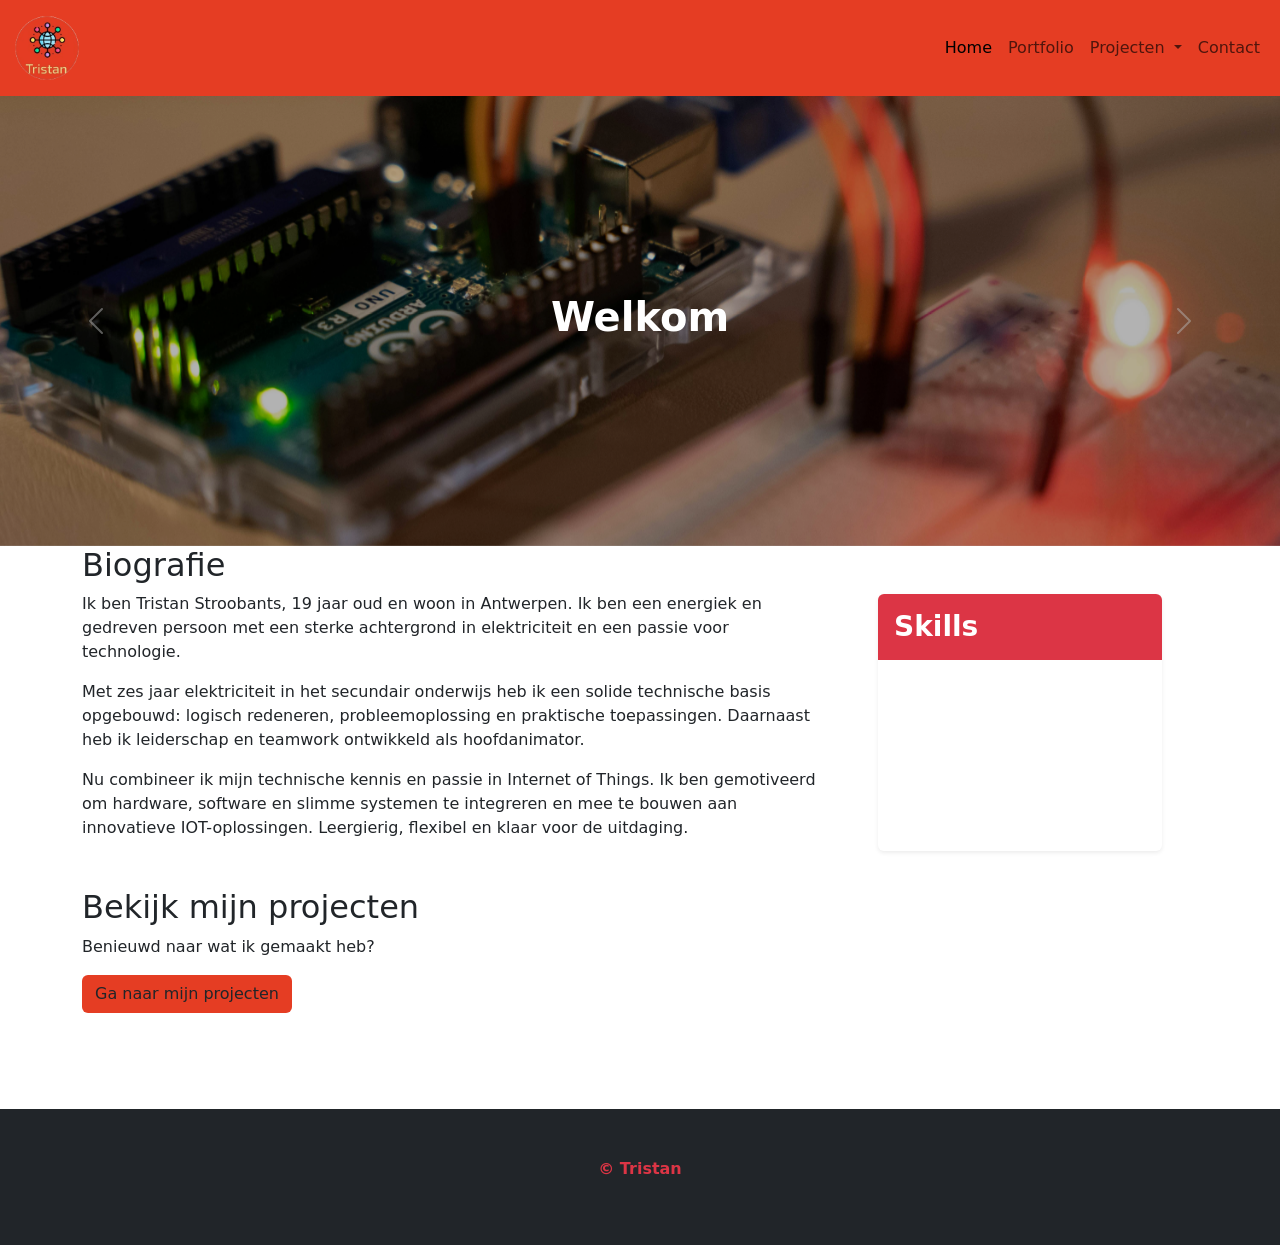
<file: index.html>
<!doctype html>
<html lang="nl-BE">
	<head>
		<!-- Required meta tags -->
		<meta charset="UTF-8" />
		<meta
			http-equiv="X-UA-Compatible"
			content="IE=edge" />
		<meta
			name="viewport"
			content="width=device-width, initial-scale=1.0" />
		<title>home</title>
		<link rel="stylesheet" href="./css/reset.css" />
		<!-- Bootstrap CSS -->
		<link
			href="https://cdn.jsdelivr.net/npm/bootstrap@5.3.3/dist/css/bootstrap.min.css"
			rel="stylesheet"
			integrity="sha384-QWTKZyjpPEjISv5WaRU9OFeRpok6YctnYmDr5pNlyT2bRjXh0JMhjY6hW+ALEwIH"
			crossorigin="anonymous" />
		<!-- JavaScript: Bootstrap Bundle with Popper -->
		<script
			src="https://cdn.jsdelivr.net/npm/bootstrap@5.3.3/dist/js/bootstrap.bundle.min.js"
			integrity="sha384-YvpcrYf0tY3lHB60NNkmXc5s9fDVZLESaAA55NDzOxhy9GkcIdslK1eN7N6jIeHz"
			crossorigin="anonymous"
			defer></script>
		<!-- eigen geschreven css voor jouw html-bestand -->
		
		<link
			rel="stylesheet"
			href="./css/style.css" />
	</head>

	<body>
		<header>
		<nav class="navbar navbar-expand-lg orange">
				<div class="container-fluid">
					<a class="navbar-brand"	href="index.html">
						<img
							src="./images/images/logo.png"
							alt="logo"
							width="70" />
					</a>
					<button
						class="navbar-toggler ms-auto"
						type="button"
						data-bs-toggle="collapse"
						data-bs-target="#navbarSupportedContent"
						aria-controls="navbarSupportedContent"
						aria-expanded="false"
						aria-label="Toggle navigation">
						<span class="navbar-toggler-icon"></span>
					</button>
					<div
						class="collapse navbar-collapse"
						id="navbarSupportedContent">
						<ul class="navbar-nav ms-auto mb-2 mb-lg-0">
							<li class="nav-item">
								<a
									class="nav-link active"
									aria-current="page"
									href="index.html"
									>Home</a
								>
							</li>
							<li class="nav-item">
								<a
									class="nav-link"
									href="portfolio.html"
									>Portfolio</a
								>
							</li>
							<li class="nav-item dropdown">
								<a
									class="nav-link dropdown-toggle"
									href="#"
									role="button"
									data-bs-toggle="dropdown"
									aria-expanded="false">
									Projecten
								</a>
								<ul class="dropdown-menu list-group-item-licht-orange">
									<li>
										<a
											class="dropdown-item dropdown-item:hover"
											href="project1.html"
											>Project 1</a
										>
									</li>
									<li>
										<a
											class="dropdown-item dropdown-item:hover"
											href="project2.html"
											>Project 2</a
										>
									</li>
									<li>
										<a
											class="dropdown-item dropdown-item:hover"
											href="project3.html"
											>Project 3</a
										>
									</li>
									<li>
										<a
											class="dropdown-item dropdown-item:hover"
											href="project4.html"
											>Project 4</a
										>
									</li>
									<li>
										<a
											class="dropdown-item dropdown-item:hover"
											href="project5.html"
											>Project 5</a
										>
									</li>
									<li>
										<a
											class="dropdown-item dropdown-item:hover"
											href="project6.html"
											>Project 6</a
										>
									</li>
								</ul>
							</li>
							<li class="nav-item">
								<a
									class="nav-link"
									href="contact.html"
									>Contact</a
								>
							</li>
						</ul>
					</div>
				</div>
			</nav>

		
		
		</header>

		<main>
			<div class="container-fluid p-0">
    <div class="row g-0">
      <div
        id="carouselExampleAutoplaying"
        class="carousel slide mijn-carousel"
        data-bs-ride="carousel">
				<div class="carousel-inner">
					<div class="carousel-item active">
						<img
							src="./images/images/afbeelding1.jpg"
							class="d-block w-100"
							alt="..." />
					</div>

					<div class="carousel-item">
						<img
							src="./images/images/afbeelding2.jpg"
							class="d-block w-100"
							alt="..." />
					</div>

					<div class="carousel-item">
						<img
							src="./images/images/afbeelding3.jpg"
							class="d-block w-100"
							alt="..." />
					</div>
				</div>

				<div
					class="position-absolute top-0 start-0 end-0 bottom-0 d-flex align-items-center justify-content-center background_welkom"
					
					">
					<h1
						class="text-white fw-bold text-center welkom-text"
						
						">
						Welkom
					</h1>
				</div>

				<button
					class="carousel-control-prev"
					type="button"
					data-bs-target="#carouselExampleAutoplaying"
					data-bs-slide="prev">
					<span
						class="carousel-control-prev-icon"
						aria-hidden="true"></span>
					<span class="visually-hidden">Previous</span>
				</button>
				<button
					class="carousel-control-next"
					type="button"
					data-bs-target="#carouselExampleAutoplaying"
					data-bs-slide="next">
					<span
						class="carousel-control-next-icon"
						aria-hidden="true"></span>
					<span class="visually-hidden">Next</span>
				</button>
			</div>
			<section class="content-section">
					<div class="container">
						<div class="row">
				
					
					<section class="col-lg-8">
						<article class="mb-5">
							<h2 class="section-title">Biografie</h2>
							<p class="section-text">
								Ik ben Tristan Stroobants, 19 jaar oud en woon in
								Antwerpen. Ik ben een energiek en gedreven persoon met een
								sterke achtergrond in elektriciteit en een passie voor
								technologie.
							</p>
							<p class="section-text">
								Met zes jaar elektriciteit in het secundair onderwijs heb ik een
								solide technische basis opgebouwd: logisch redeneren,
								probleemoplossing en praktische toepassingen. Daarnaast heb ik
								leiderschap en teamwork ontwikkeld als hoofdanimator.
							</p>
							<p class="section-text">
								Nu combineer ik mijn technische kennis en passie in Internet of
								Things. Ik ben gemotiveerd om hardware, software en slimme
								systemen te integreren en mee te bouwen aan innovatieve
								IOT-oplossingen. Leergierig, flexibel en klaar voor de
								uitdaging.
							</p>
						</article>

						<article class="mb-5">
							<h2 class="section-title">Bekijk mijn projecten</h2>
							<p  class="section-text">Benieuwd naar wat ik gemaakt heb?</p>
							<a	href="portfolio.html"
								class="btn orange"
								>Ga naar mijn projecten</a>
						</article>
					</section>

					<aside class="col-lg-4 p-5">
						<article class="p-0 rounded shadow-sm overflow-hidden aside-title">
							<h3 class="bg-danger text-white m-0 p-3 fw-bold">Skills</h3>
							<ul class="list-unstyled m-0 p-0 list-group-item-licht-orange">
								<li
									class="text-white fw-bold px-3 py-3 border-bottom border-white border-opacity-50">
									HTML
								</li>
								<li
									class="text-white fw-bold px-3 py-3 border-bottom border-white border-opacity-50">
									CSS
								</li>
								<li class="text-white fw-bold px-3 py-3">JavaScript</li>
							</ul>
						</article>
					</aside>
				
				</div>
				</div>
			</section>
		</main>
		
		<footer class="bg-dark text-white py-5 mt-5">
	<div class="container-fluid">
		<div class="row text-center">
			<div class="col footer-item">
                <p class="text-danger fw-bold">&copy; <span id="year"></span> Tristan</p>
            </div>
		</div>
	</div>
        </footer>
	</body>
</html>
</file>
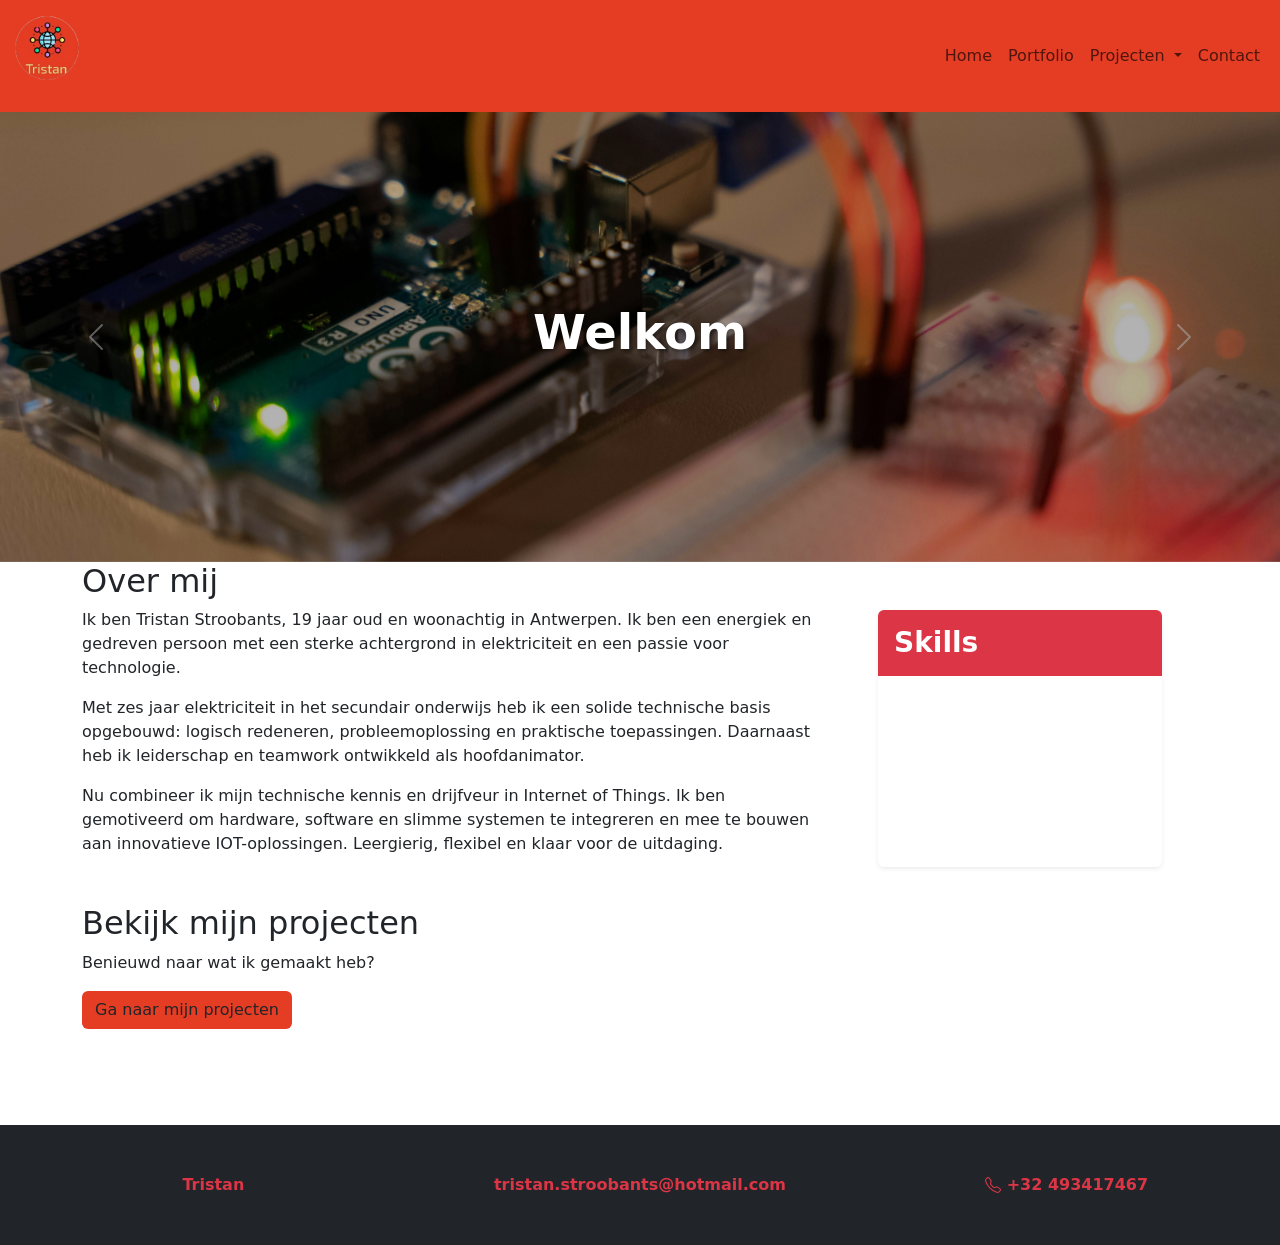
<file: portfolio/index.html>
<!DOCTYPE html>
<html lang="nl-BE">

<head>
  <!-- Required meta tags -->
  <meta charset="UTF-8">
  <meta http-equiv="X-UA-Compatible" content="IE=edge">
  <meta name="viewport" content="width=device-width, initial-scale=1.0">
  <title>home</title>
  <!-- Bootstrap CSS -->
  <link href="https://cdn.jsdelivr.net/npm/bootstrap@5.3.3/dist/css/bootstrap.min.css" rel="stylesheet"
    integrity="sha384-QWTKZyjpPEjISv5WaRU9OFeRpok6YctnYmDr5pNlyT2bRjXh0JMhjY6hW+ALEwIH" crossorigin="anonymous">
  <!-- JavaScript: Bootstrap Bundle with Popper -->
  <script src="https://cdn.jsdelivr.net/npm/bootstrap@5.3.3/dist/js/bootstrap.bundle.min.js"
    integrity="sha384-YvpcrYf0tY3lHB60NNkmXc5s9fDVZLESaAA55NDzOxhy9GkcIdslK1eN7N6jIeHz" crossorigin="anonymous" defer>
    </script>
  <!-- eigen geschreven css voor jouw html-bestand -->
<link rel="stylesheet" href="css/style.css">
</head>



<body>
  

<header>

 <nav class="navbar navbar-expand-lg orange">
  <article class="container-fluid">
      <a class="navbar-brand" href="index.html">
            <figure> <img src="images/images/logo.png" alt="logo" width="70"></figure>
      </a>
      <button class="navbar-toggler ms-auto" type="button" data-bs-toggle="collapse" data-bs-target="#navbarSupportedContent" aria-controls="navbarSupportedContent" aria-expanded="false" aria-label="Toggle navigation">
        <span class="navbar-toggler-icon"></span>
      </button>
      <span>
        <article class="collapse navbar-collapse " id="navbarSupportedContent">
          <ul class="navbar-nav me-auto mb-2 mb-lg-0 ">
            <li class="nav-item ">
              <a class="nav-link" aria-current="page" href="index.html">Home</a>
            </li>
            <li class="nav-item ">
              <a class="nav-link" aria-current="page" href="portfolio.html">Portfolio</a>
            </li>
            <li class="nav-item dropdown">
              <a class="nav-link dropdown-toggle" href="portfolio.html" role="button" data-bs-toggle="dropdown" aria-expanded="false">
                Projecten
              </a>
              <ul class="dropdown-menu">
                <li><a class="dropdown-item" href="project1.html">project 1</a></li>
                <li><a class="dropdown-item" href="project2.html">project 2</a></li>
                <li><a class="dropdown-item" href="project3.html">project 3</a></li>
                <li><a class="dropdown-item" href="project4.html">project 4</a></li>
                <li><a class="dropdown-item" href="project5.html">project 5</a></li>
                <li><a class="dropdown-item" href="project6.html">project 6</a></li>
              </ul>
            </li>
            <li class="nav-item">
              <a class="nav-link " href="contact.html">Contact</a>
            </li>
            
          </ul>
          
        </article>
      </span>
  </article>
</nav>
  

</header>
<main>
<div id="carouselExampleAutoplaying" class="carousel slide mijn-carousel" data-bs-ride="carousel">
  <div class="carousel-inner">
    
    <div class="carousel-item active">
      <img src="images/images/afbeelding1.jpg" class="d-block w-100" alt="...">
    </div>

   
    <div class="carousel-item">
      <img src="images/images/afbeelding2.jpg" class="d-block w-100" alt="...">
    </div>

   
    <div class="carousel-item">
      <img src="images/images/afbeelding3.jpg" class="d-block w-100" alt="...">
    </div>

  </div>

  
  <div class="position-absolute top-0 start-0 end-0 bottom-0 d-flex align-items-center justify-content-center" style="background: rgba(0, 0, 0, 0.3); z-index: 10; pointer-events: none;">
    <h1 class="text-white fw-bold" style="font-size: 3rem; text-shadow: 2px 2px 4px rgba(0, 0, 0, 0.5);">Welkom</h1>
  </div>

 
  <button class="carousel-control-prev" type="button" data-bs-target="#carouselExampleAutoplaying" data-bs-slide="prev">
    <span class="carousel-control-prev-icon" aria-hidden="true"></span>
    <span class="visually-hidden">Previous</span>
  </button>
  <button class="carousel-control-next" type="button" data-bs-target="#carouselExampleAutoplaying" data-bs-slide="next">
    <span class="carousel-control-next-icon" aria-hidden="true"></span>
    <span class="visually-hidden">Next</span>
  </button>

</div>
<section class="content-section container">
    <article class="row">
      
      <!-- MAIN CONTENT - LINKS (COL-LG-8) -->
      <section class="col-lg-8">
        <article class="mb-5">
          <h2 class="section-title">Over mij</h2>
          <p class="section-text">
            Ik ben Tristan Stroobants, 19 jaar oud en woonachtig in Antwerpen. Ik ben een energiek en gedreven persoon met een sterke achtergrond in elektriciteit en een passie voor technologie.
          </p>
          <p class="section-text">
            Met zes jaar elektriciteit in het secundair onderwijs heb ik een solide technische basis opgebouwd: logisch redeneren, probleemoplossing en praktische toepassingen. Daarnaast heb ik leiderschap en teamwork ontwikkeld als hoofdanimator.
          </p>
          <p class="section-text">
            Nu combineer ik mijn technische kennis en drijfveur in Internet of Things. Ik ben gemotiveerd om hardware, software en slimme systemen te integreren en mee te bouwen aan innovatieve IOT-oplossingen. Leergierig, flexibel en klaar voor de uitdaging.
          </p>
        </article>

        <article class="mb-5">
          <h2 class="section-title">Bekijk mijn projecten</h2>
          <p class="section-text">
            Benieuwd naar wat ik gemaakt heb?
          </p>
          <a href="portfolio.html" class="btn orange">Ga naar mijn projecten</a>
        </article>
      </section>

      <!-- SKILLS SIDEBAR - RECHTS (COL-LG-4) IN DE ROW! -->
      <aside class="col-lg-4 p-5">
        <article class="p-0 rounded shadow-sm overflow-hidden aside-title" >
          <h3 class="bg-danger text-white m-0 p-3 fw-bold">Skills</h3>
          <ul class="list-unstyled m-0 p-0 list-group-item-licht-orange" >
            <li class="text-white fw-bold px-3 py-3 border-bottom border-white border-opacity-50">
              HTML
            </li>
            <li class="text-white fw-bold px-3 py-3 border-bottom border-white border-opacity-50">
              CSS
            </li>
            <li class="text-white fw-bold px-3 py-3">
              JavaScript
            </li>
          </ul>
        </article>
      </aside>

    </article>
  </section>

</main>
<footer class="bg-dark text-white py-5 mt-5">
  <article class="container-fluid">
    <div class="row text-center">
      
      
      <div class="col-md-4 footer-item mb-3 mb-md-0">
        <p class="text-danger fw-bold mb-0">Tristan</p>
      </div>

      
      <div class="col-md-4 footer-item mb-3 mb-md-0">
        <p class="mb-0">
          <a href="mailto:tristan.stroobants@hotmail.com" class="text-danger text-decoration-none fw-bold">
            tristan.stroobants@hotmail.com
          </a>
        </p>
      </div>

      
      <div class="col-md-4 footer-item">
        <p class="mb-0">
          <a href="tel:+32493417467" class="text-danger text-decoration-none fw-bold">
           <svg xmlns="http://www.w3.org/2000/svg" width="16" height="16" fill="currentColor" class="bi bi-telephone" viewBox="0 0 16 16">
            <path d="M3.654 1.328a.678.678 0 0 0-1.015-.063L1.605 2.3c-.483.484-.661 1.169-.45 1.77a17.6 17.6 0 0 0 4.168 6.608 17.6 17.6 0 0 0 6.608 4.168c.601.211 1.286.033 1.77-.45l1.034-1.034a.678.678 0 0 0-.063-1.015l-2.307-1.794a.68.68 0 0 0-.58-.122l-2.19.547a1.75 1.75 0 0 1-1.657-.459L5.482 8.062a1.75 1.75 0 0 1-.46-1.657l.548-2.19a.68.68 0 0 0-.122-.58zM1.884.511a1.745 1.745 0 0 1 2.612.163L6.29 2.98c.329.423.445.974.315 1.494l-.547 2.19a.68.68 0 0 0 .178.643l2.457 2.457a.68.68 0 0 0 .644.178l2.189-.547a1.75 1.75 0 0 1 1.494.315l2.306 1.794c.829.645.905 1.87.163 2.611l-1.034 1.034c-.74.74-1.846 1.065-2.877.702a18.6 18.6 0 0 1-7.01-4.42 18.6 18.6 0 0 1-4.42-7.009c-.362-1.03-.037-2.137.703-2.877z"/>
           </svg> 
             +32 493417467
          </a>
        </p>
      </div>

    </div>
  </article>
</footer>
</body>
</html>
</file>
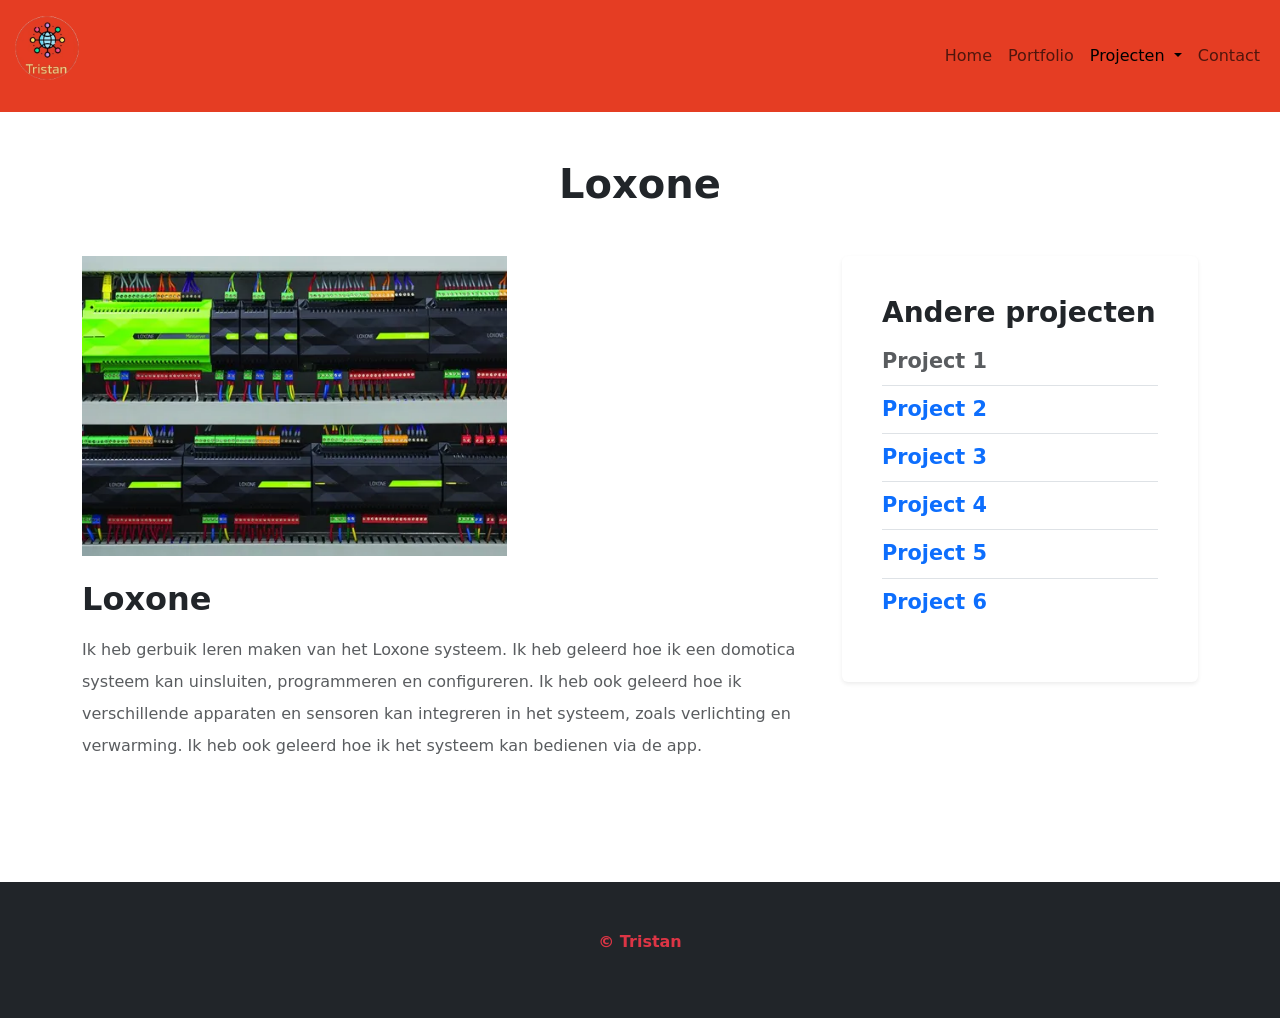
<file: project1.html>
<!DOCTYPE html>
<html lang="nl-BE">

<head>
  <!-- Required meta tags -->
  <meta charset="UTF-8">
  <meta http-equiv="X-UA-Compatible" content="IE=edge">
  <meta name="viewport" content="width=device-width, initial-scale=1.0">
  <title>naam</title>
  <link rel="stylesheet" href="./css/reset.css">
  <!-- Bootstrap CSS -->
  <link href="https://cdn.jsdelivr.net/npm/bootstrap@5.3.3/dist/css/bootstrap.min.css" rel="stylesheet"
    integrity="sha384-QWTKZyjpPEjISv5WaRU9OFeRpok6YctnYmDr5pNlyT2bRjXh0JMhjY6hW+ALEwIH" crossorigin="anonymous">
  <!-- JavaScript: Bootstrap Bundle with Popper -->
  <script src="https://cdn.jsdelivr.net/npm/bootstrap@5.3.3/dist/js/bootstrap.bundle.min.js"
    integrity="sha384-YvpcrYf0tY3lHB60NNkmXc5s9fDVZLESaAA55NDzOxhy9GkcIdslK1eN7N6jIeHz" crossorigin="anonymous" defer>
    </script>
  <!-- eigen geschreven css voor jouw html-bestand -->
  
<link rel="stylesheet" href="./css/style.css">
</head>



<body>
  

<header>
<nav class="navbar navbar-expand-lg orange">
      <div class="container-fluid">
        <a class="navbar-brand" href="index.html">
          <figure> <img src="./images/images/logo.png" alt="logo" width="70"></figure>
        </a>
        <button class="navbar-toggler ms-auto" type="button" data-bs-toggle="collapse" data-bs-target="#navbarSupportedContent" aria-controls="navbarSupportedContent" aria-expanded="false" aria-label="Toggle navigation">
          <span class="navbar-toggler-icon"></span>
        </button>
        <div class="collapse navbar-collapse" id="navbarSupportedContent">
          <ul class="navbar-nav ms-auto mb-2 mb-lg-0">
            <li class="nav-item">
              <a class="nav-link" href="index.html">Home</a>
            </li>
            <li class="nav-item">
              <a class="nav-link" href="portfolio.html">Portfolio</a>
            </li>
            <li class="nav-item dropdown">
              <a class="nav-link active dropdown-toggle" aria-current="page" href="#" role="button" data-bs-toggle="dropdown" aria-expanded="false">
                Projecten
              </a>
              <ul class="dropdown-menu list-group-item-licht-orange ">
                <li><a class="dropdown-item dropdown-item:hover" href="project1.html">Project 1</a></li>
                <li><a class="dropdown-item dropdown-item:hover" href="project2.html">Project 2</a></li>
                <li><a class="dropdown-item dropdown-item:hover" href="project3.html">Project 3</a></li>
                <li><a class="dropdown-item dropdown-item:hover" href="project4.html">Project 4</a></li>
                <li><a class="dropdown-item dropdown-item:hover" href="project5.html">Project 5</a></li>
                <li><a class="dropdown-item dropdown-item:hover" href="project6.html">Project 6</a></li>
              </ul>
            </li>
            <li class="nav-item">
              <a class="nav-link" href="contact.html">Contact</a>
            </li>

          </ul>
          
        </div>
      </div>
    </nav>
</header>


 <main class="container py-5">
    
    
    <section class="text-center mb-5">
      <h1 class="fw-bold text-dark">Loxone</h1>
    </section>
 
    
    <section>
      <article class="row g-4">
        
        
        <section class="col-lg-8">
          
          
          <article class="mb-4">
            <img src="./images/Loxone.png" alt="Project afbeelding" class="placeholder-project" style="height: 300px; display: flex; align-items: center; justify-content: center;">
              
          </article>

          
          <article class="mb-4">
            <h2 class="fw-bold text-dark mb-3">Loxone</h2>
            <p class="text-muted lh-lg">
              Ik heb gerbuik leren maken van het Loxone systeem. Ik heb geleerd hoe ik een domotica systeem kan uinsluiten, programmeren en configureren. Ik heb ook geleerd hoe ik verschillende apparaten en sensoren kan integreren in het systeem, zoals verlichting en verwarming. Ik heb ook geleerd hoe ik het systeem kan bedienen via de app.
            </p>
            <p class="text-muted lh-lg">
              
            </p>
          </article>

        </section>

        
       <aside class="col-lg-4">
          <article class="card border-0 shadow-sm list-group-item-licht-orange ">
            <article class="card-body">
              <h3 class="fw-bold text-dark mb-3">Andere projecten</h3>
              
              <ul class="list-unstyled ">
                <li class="mb-2 pb-2 border-bottom">
                  <a href="project1.html" class="text-decoration-none text-muted">Project 1</a>
                </li>
                <li class="mb-2 pb-2 border-bottom">
                  <a href="project2.html" class="text-decoration-none text-primary fw-bold">Project 2</a>
                </li>
                <li class="mb-2 pb-2 border-bottom">
                  <a href="project3.html" class="text-decoration-none text-primary fw-bold">Project 3</a>
                </li>
                <li class="mb-2 pb-2 border-bottom">
                  <a href="project4.html" class="text-decoration-none text-primary fw-bold">Project 4</a>
                </li>
                <li class="mb-2 pb-2 border-bottom">
                  <a href="project5.html" class="text-decoration-none text-primary fw-bold">Project 5</a>
                </li>
                <li class="mb-2 pb-2">
                  <a href="project6.html" class="text-decoration-none text-primary fw-bold">Project 6</a>
                </li>
              </ul>
 
            </article>
          </article>
        </aside>
 
      </article>
    </section>
 
  </main>








</main>
</body>
<footer class="bg-dark text-white py-5 mt-5">
  <article class="container-fluid">
    <div class="row text-center">
      <div class="col text-center footer-item ">
        <p class="text-danger fw-bold">&copy; <span id="year"></span> Tristan</p>
      </div>
    </div>
  </article>
</footer>
</html>
</file>
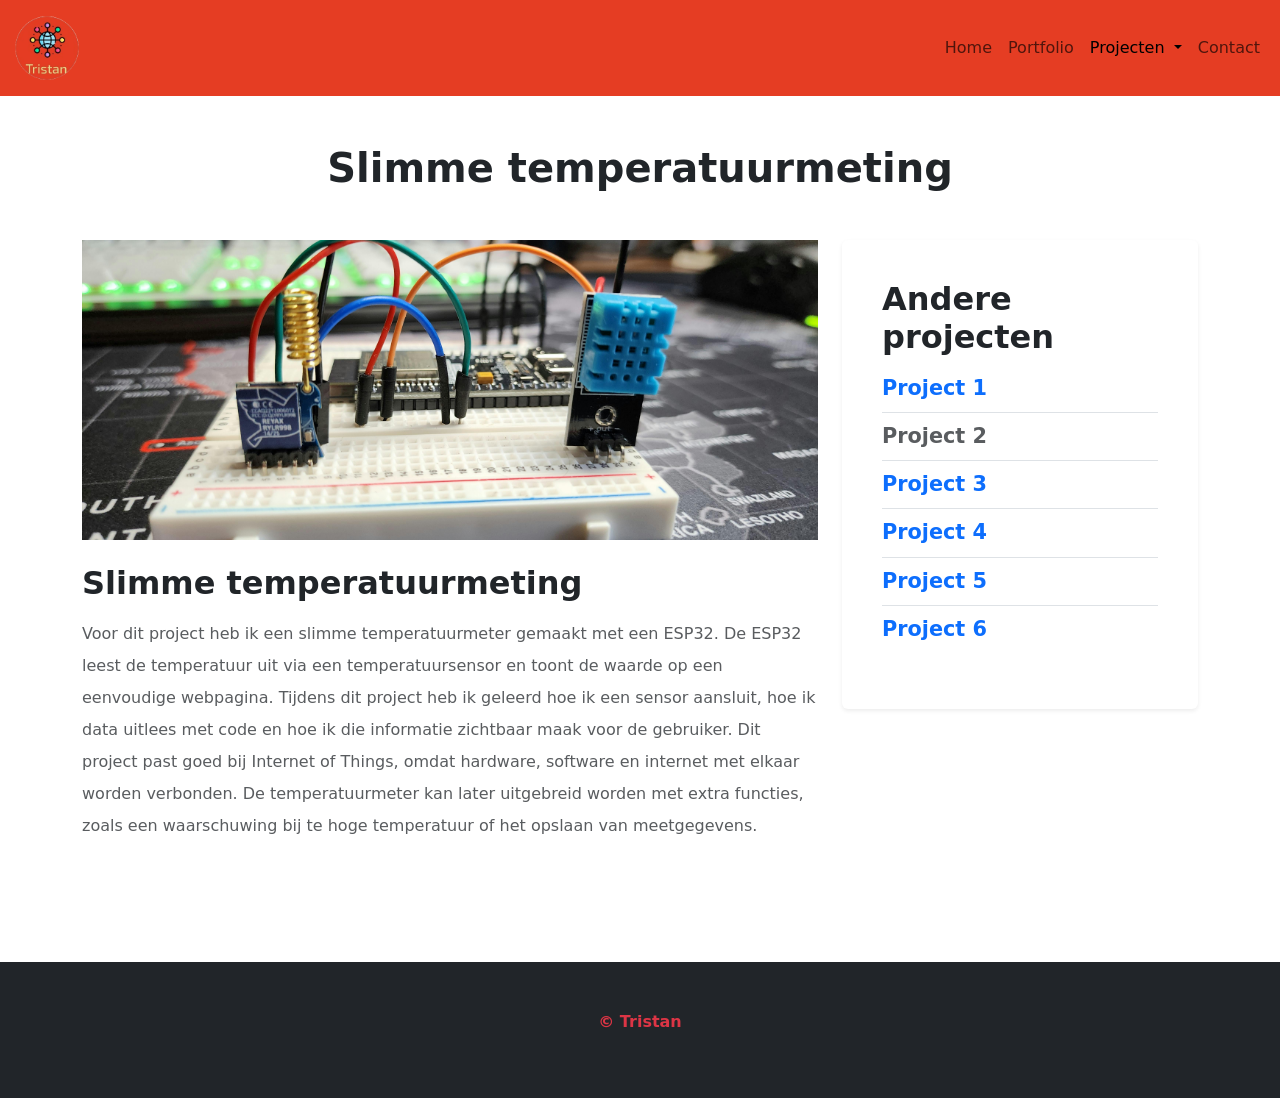
<file: project2.html>
<!doctype html>
<html lang="nl-BE">
  <head>
    <!-- Required meta tags -->
    <meta charset="UTF-8" />
    <meta http-equiv="X-UA-Compatible" content="IE=edge" />
    <meta name="viewport" content="width=device-width, initial-scale=1.0" />

    <title>Project 2 - Slimme temperatuurmeter</title>

    <link rel="stylesheet" href="./css/reset.css" />

    <!-- Bootstrap CSS -->
    <link
      href="https://cdn.jsdelivr.net/npm/bootstrap@5.3.3/dist/css/bootstrap.min.css"
      rel="stylesheet"
      integrity="sha384-QWTKZyjpPEjISv5WaRU9OFeRpok6YctnYmDr5pNlyT2bRjXh0JMhjY6hW+ALEwIH"
      crossorigin="anonymous"
    />

    <!-- Eigen CSS -->
    <link rel="stylesheet" href="./css/style.css" />

    <!-- Bootstrap JS -->
    <script
      src="https://cdn.jsdelivr.net/npm/bootstrap@5.3.3/dist/js/bootstrap.bundle.min.js"
      integrity="sha384-YvpcrYf0tY3lHB60NNkmXc5s9fDVZLESaAA55NDzOxhy9GkcIdslK1eN7N6jIeHz"
      crossorigin="anonymous"
      defer
    ></script>
  </head>

  <body>
    <header>
      <nav class="navbar navbar-expand-lg orange">
        <div class="container-fluid">
          <a class="navbar-brand" href="index.html">
            <img src="./images/images/logo.png" alt="logo" width="70" />
          </a>

          <button
            class="navbar-toggler ms-auto"
            type="button"
            data-bs-toggle="collapse"
            data-bs-target="#navbarSupportedContent"
            aria-controls="navbarSupportedContent"
            aria-expanded="false"
            aria-label="Toggle navigation"
          >
            <span class="navbar-toggler-icon"></span>
          </button>

          <div class="collapse navbar-collapse" id="navbarSupportedContent">
            <ul class="navbar-nav ms-auto mb-2 mb-lg-0">
              <li class="nav-item">
                <a class="nav-link" href="index.html">Home</a>
              </li>

              <li class="nav-item">
                <a class="nav-link" href="portfolio.html">Portfolio</a>
              </li>

              <li class="nav-item dropdown">
                <a
                  class="nav-link active dropdown-toggle"
                  aria-current="page"
                  href="#"
                  role="button"
                  data-bs-toggle="dropdown"
                  aria-expanded="false"
                >
                  Projecten
                </a>

                <ul class="dropdown-menu list-group-item-licht-orange">
                  <li>
                    <a class="dropdown-item" href="project1.html">Project 1</a>
                  </li>
                  <li>
                    <a class="dropdown-item" href="project2.html">Project 2</a>
                  </li>
                  <li>
                    <a class="dropdown-item" href="project3.html">Project 3</a>
                  </li>
                  <li>
                    <a class="dropdown-item" href="project4.html">Project 4</a>
                  </li>
                  <li>
                    <a class="dropdown-item" href="project5.html">Project 5</a>
                  </li>
                  <li>
                    <a class="dropdown-item" href="project6.html">Project 6</a>
                  </li>
                </ul>
              </li>

              <li class="nav-item">
                <a class="nav-link" href="contact.html">Contact</a>
              </li>
            </ul>
          </div>
        </div>
      </nav>
    </header>

    <main class="container py-5">
      <section class="text-center mb-5">
        <h1 class="fw-bold text-dark">Slimme temperatuurmeting</h1>
      </section>

      <section class="project-detail">
        <div class="row g-4">
          <div class="col-lg-8">
            <figure class="mb-4">
              <img
                src="images/images/slimme terpratuur.jpg"
                alt="Breadboard met microcontroller en temperatuursensor"
                class="project-image"
              />
            </figure>

            <article class="mb-4">
              <h2 class="fw-bold text-dark mb-3">Slimme temperatuurmeting</h2>

              <p class="text-muted lh-lg">
                Voor dit project heb ik een slimme temperatuurmeter gemaakt met
                een ESP32. De ESP32 leest de temperatuur uit via een
                temperatuursensor en toont de waarde op een eenvoudige
                webpagina. Tijdens dit project heb ik geleerd hoe ik een sensor
                aansluit, hoe ik data uitlees met code en hoe ik die informatie
                zichtbaar maak voor de gebruiker. Dit project past goed bij
                Internet of Things, omdat hardware, software en internet met
                elkaar worden verbonden. De temperatuurmeter kan later
                uitgebreid worden met extra functies, zoals een waarschuwing bij
                te hoge temperatuur of het opslaan van meetgegevens.
              </p>
            </article>
          </div>

          <aside class="col-lg-4">
            <section
              class="card border-0 shadow-sm list-group-item-licht-orange"
            >
              <div class="card-body">
                <h2 class="fw-bold text-dark mb-3">Andere projecten</h2>

                <ul class="list-unstyled">
                  <li class="mb-2 pb-2 border-bottom">
                    <a
                      href="project1.html"
                      class="text-decoration-none text-primary fw-bold"
                      >Project 1</a
                    >
                  </li>

                  <li class="mb-2 pb-2 border-bottom">
                    <a
                      href="project2.html"
                      class="text-decoration-none text-muted"
                      >Project 2</a
                    >
                  </li>

                  <li class="mb-2 pb-2 border-bottom">
                    <a
                      href="project3.html"
                      class="text-decoration-none text-primary fw-bold"
                      >Project 3</a
                    >
                  </li>

                  <li class="mb-2 pb-2 border-bottom">
                    <a
                      href="project4.html"
                      class="text-decoration-none text-primary fw-bold"
                      >Project 4</a
                    >
                  </li>

                  <li class="mb-2 pb-2 border-bottom">
                    <a
                      href="project5.html"
                      class="text-decoration-none text-primary fw-bold"
                      >Project 5</a
                    >
                  </li>

                  <li class="mb-2 pb-2">
                    <a
                      href="project6.html"
                      class="text-decoration-none text-primary fw-bold"
                      >Project 6</a
                    >
                  </li>
                </ul>
              </div>
            </section>
          </aside>
        </div>
      </section>
    </main>

    <footer class="bg-dark text-white py-5 mt-5">
      <div class="container-fluid">
        <div class="row text-center">
          <div class="col text-center footer-item">
            <p class="text-danger fw-bold">
              &copy; <span id="year"></span> Tristan
            </p>
          </div>
        </div>
      </div>
    </footer>
  </body>
</html>
</file>
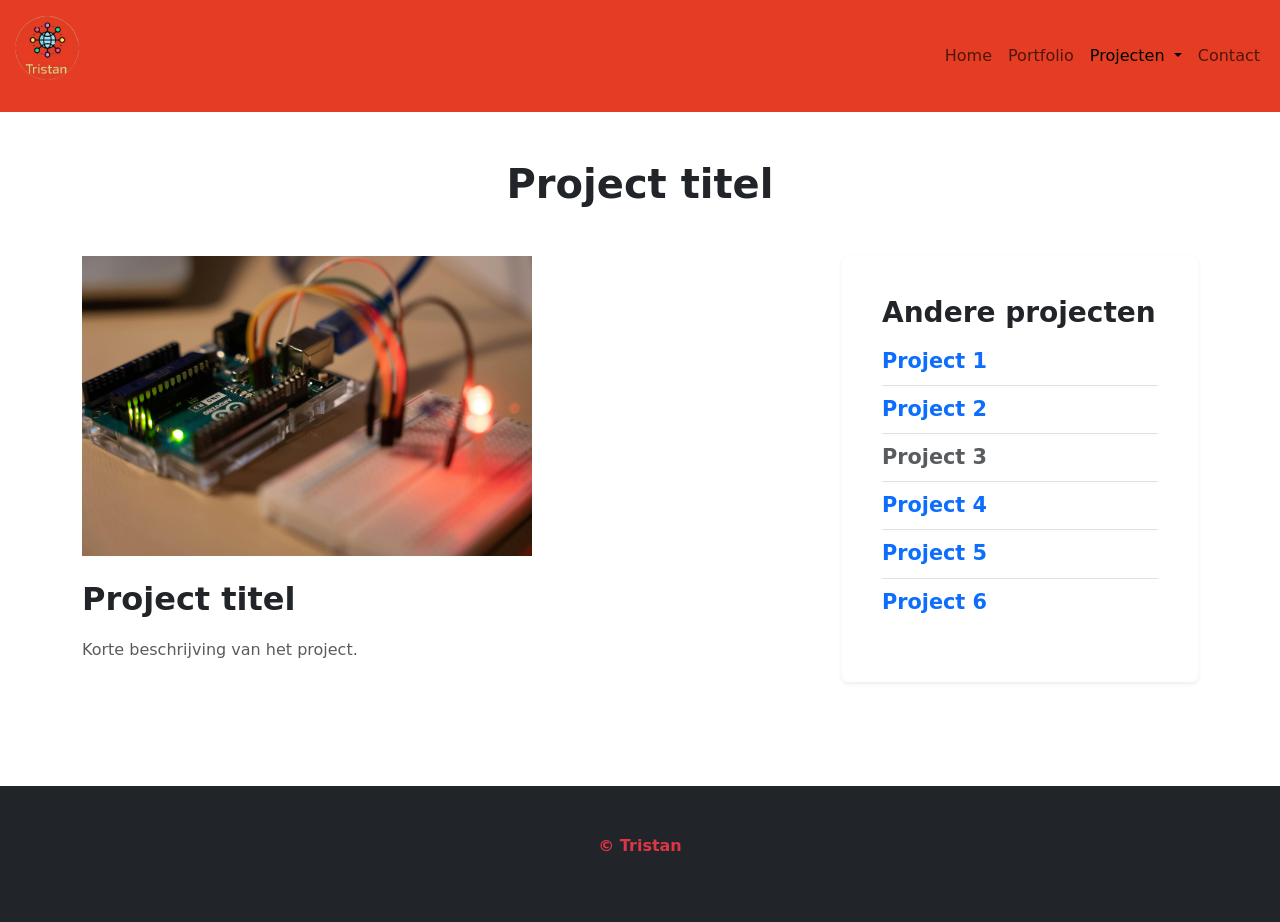
<file: project3.html>
<!DOCTYPE html>
<html lang="nl-BE">

<head>
  <!-- Required meta tags -->
  <meta charset="UTF-8">
  <meta http-equiv="X-UA-Compatible" content="IE=edge">
  <meta name="viewport" content="width=device-width, initial-scale=1.0">
  <title>naam</title>
  <link rel="stylesheet" href="./css/reset.css">
  <!-- Bootstrap CSS -->
  <link href="https://cdn.jsdelivr.net/npm/bootstrap@5.3.3/dist/css/bootstrap.min.css" rel="stylesheet"
    integrity="sha384-QWTKZyjpPEjISv5WaRU9OFeRpok6YctnYmDr5pNlyT2bRjXh0JMhjY6hW+ALEwIH" crossorigin="anonymous">
  <!-- JavaScript: Bootstrap Bundle with Popper -->
  <script src="https://cdn.jsdelivr.net/npm/bootstrap@5.3.3/dist/js/bootstrap.bundle.min.js"
    integrity="sha384-YvpcrYf0tY3lHB60NNkmXc5s9fDVZLESaAA55NDzOxhy9GkcIdslK1eN7N6jIeHz" crossorigin="anonymous" defer>
    </script>
  <!-- eigen geschreven css voor jouw html-bestand -->
  
<link rel="stylesheet" href="./css/style.css">
</head>



<body>
  

<header>
<nav class="navbar navbar-expand-lg orange">
      <div class="container-fluid">
        <a class="navbar-brand" href="index.html">
          <figure> <img src="./images/images/logo.png" alt="logo" width="70"></figure>
        </a>
        <button class="navbar-toggler ms-auto" type="button" data-bs-toggle="collapse" data-bs-target="#navbarSupportedContent" aria-controls="navbarSupportedContent" aria-expanded="false" aria-label="Toggle navigation">
          <span class="navbar-toggler-icon"></span>
        </button>
        <div class="collapse navbar-collapse" id="navbarSupportedContent">
          <ul class="navbar-nav ms-auto mb-2 mb-lg-0">
            <li class="nav-item">
              <a class="nav-link" href="index.html">Home</a>
            </li>
            <li class="nav-item">
              <a class="nav-link" href="portfolio.html">Portfolio</a>
            </li>
            <li class="nav-item dropdown">
              <a class="nav-link active dropdown-toggle" aria-current="page" href="#" role="button" data-bs-toggle="dropdown" aria-expanded="false">
                Projecten
              </a>
              <ul class="dropdown-menu list-group-item-licht-orange ">
                <li><a class="dropdown-item dropdown-item:hover" href="project1.html">Project 1</a></li>
                <li><a class="dropdown-item dropdown-item:hover" href="project2.html">Project 2</a></li>
                <li><a class="dropdown-item dropdown-item:hover" href="project3.html">Project 3</a></li>
                <li><a class="dropdown-item dropdown-item:hover" href="project4.html">Project 4</a></li>
                <li><a class="dropdown-item dropdown-item:hover" href="project5.html">Project 5</a></li>
                <li><a class="dropdown-item dropdown-item:hover" href="project6.html">Project 6</a></li>
              </ul>
            </li>
            <li class="nav-item">
              <a class="nav-link" href="contact.html">Contact</a>
            </li>

          </ul>
          
        </div>
      </div>
    </nav>
</header>


 <main class="container py-5">
    
    
    <section class="text-center mb-5">
      <h1 class="fw-bold text-dark">Project titel</h1>
    </section>
 
    
    <section>
      <article class="row g-4">
        
        
        <section class="col-lg-8">
          
          
          <article class="mb-4">
            <img src="images/images/afbeelding1.jpg" alt="Project afbeelding" class="placeholder-project" style="height: 300px; display: flex; align-items: center; justify-content: center;">
              
          </article>
 
          
          <article class="mb-4">
            <h2 class="fw-bold text-dark mb-3">Project titel</h2>
            <p class="text-muted lh-lg">
             Korte beschrijving van het project.
            </p>
            <p class="text-muted lh-lg">
              
            </p>
          </article>
 
        </section>
 
        
        <aside class="col-lg-4">
          <article class="card border-0 shadow-sm list-group-item-licht-orange ">
            <article class="card-body">
              <h3 class="fw-bold text-dark mb-3">Andere projecten</h3>
              
              <ul class="list-unstyled ">
                <li class="mb-2 pb-2 border-bottom">
                  <a href="project1.html" class="text-decoration-none text-primary fw-bold">Project 1</a>
                </li>
                <li class="mb-2 pb-2 border-bottom">
                  <a href="project2.html" class="text-decoration-none text-primary fw-bold">Project 2</a>
                </li>
                <li class="mb-2 pb-2 border-bottom">
                  <a href="project3.html" class="text-decoration-none text-muted">Project 3</a>
                </li>
                <li class="mb-2 pb-2 border-bottom">
                  <a href="project4.html" class="text-decoration-none text-primary fw-bold">Project 4</a>
                </li>
                <li class="mb-2 pb-2 border-bottom">
                  <a href="project5.html" class="text-decoration-none text-primary fw-bold">Project 5</a>
                </li>
                <li class="mb-2 pb-2">
                  <a href="project6.html" class="text-decoration-none text-primary fw-bold">Project 6</a>
                </li>
              </ul>
 
            </article>
          </article>
        </aside>
 
      </article>
    </section>
 
  </main>








</main>
</body>
<footer class="bg-dark text-white py-5 mt-5">
  <article class="container-fluid">
    <div class="row text-center">
      <div class="col text-center footer-item ">
        <p class="text-danger fw-bold">&copy; <span id="year"></span> Tristan</p>
      </div>
    </div>
  </article>
</footer>
</html>
</file>
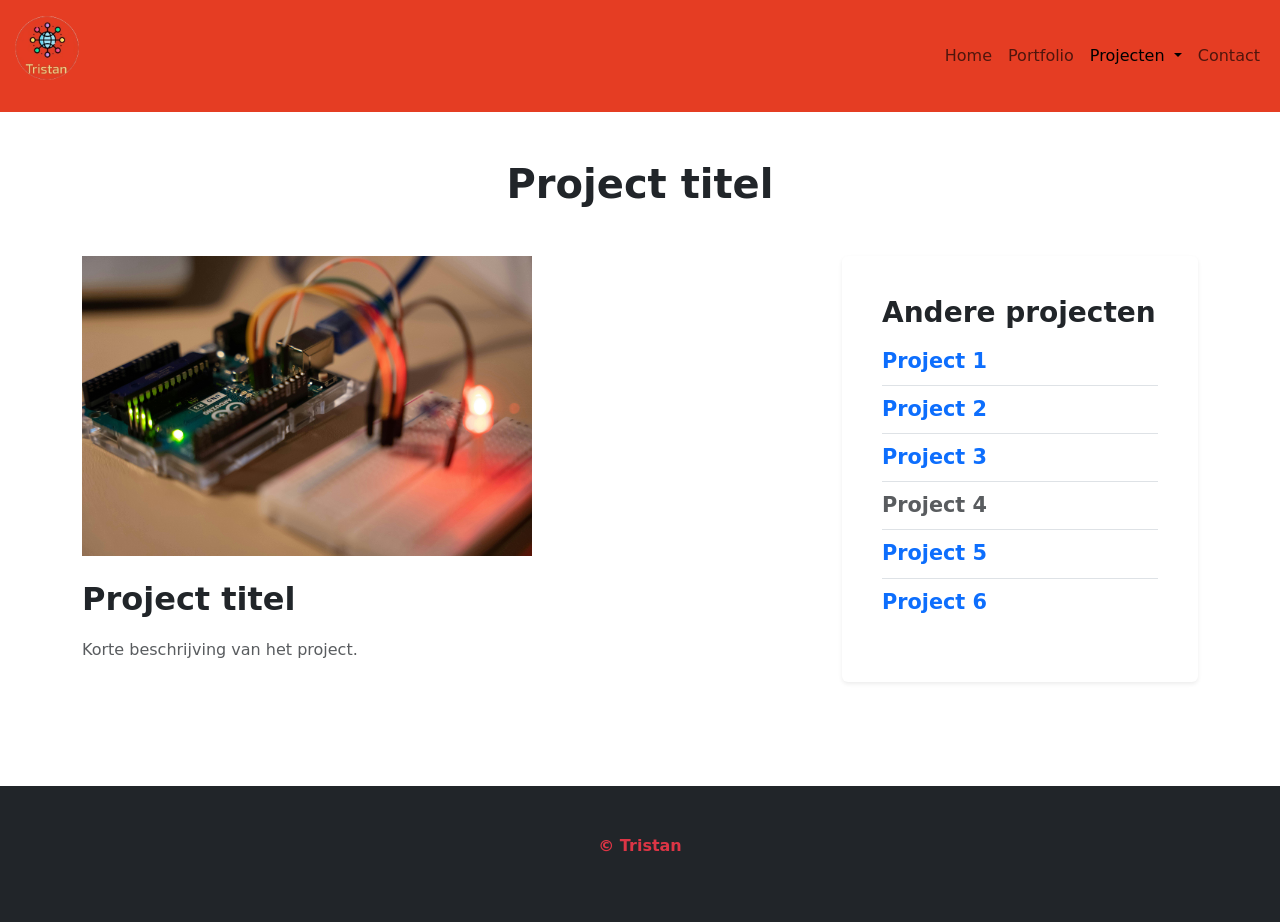
<file: project4.html>
<!DOCTYPE html>
<html lang="nl-BE">

<head>
  <!-- Required meta tags -->
  <meta charset="UTF-8">
  <meta http-equiv="X-UA-Compatible" content="IE=edge">
  <meta name="viewport" content="width=device-width, initial-scale=1.0">
  <title>naam</title>
  <link rel="stylesheet" href="./css/reset.css">
  <!-- Bootstrap CSS -->
  <link href="https://cdn.jsdelivr.net/npm/bootstrap@5.3.3/dist/css/bootstrap.min.css" rel="stylesheet"
    integrity="sha384-QWTKZyjpPEjISv5WaRU9OFeRpok6YctnYmDr5pNlyT2bRjXh0JMhjY6hW+ALEwIH" crossorigin="anonymous">
  <!-- JavaScript: Bootstrap Bundle with Popper -->
  <script src="https://cdn.jsdelivr.net/npm/bootstrap@5.3.3/dist/js/bootstrap.bundle.min.js"
    integrity="sha384-YvpcrYf0tY3lHB60NNkmXc5s9fDVZLESaAA55NDzOxhy9GkcIdslK1eN7N6jIeHz" crossorigin="anonymous" defer>
    </script>
  <!-- eigen geschreven css voor jouw html-bestand -->
  
<link rel="stylesheet" href="./css/style.css">
</head>



<body>
  

<header>
<nav class="navbar navbar-expand-lg orange">
      <div class="container-fluid">
        <a class="navbar-brand" href="index.html">
          <figure> <img src="./images/images/logo.png" alt="logo" width="70"></figure>
        </a>
        <button class="navbar-toggler ms-auto" type="button" data-bs-toggle="collapse" data-bs-target="#navbarSupportedContent" aria-controls="navbarSupportedContent" aria-expanded="false" aria-label="Toggle navigation">
          <span class="navbar-toggler-icon"></span>
        </button>
        <div class="collapse navbar-collapse" id="navbarSupportedContent">
          <ul class="navbar-nav ms-auto mb-2 mb-lg-0">
            <li class="nav-item">
              <a class="nav-link" href="index.html">Home</a>
            </li>
            <li class="nav-item">
              <a class="nav-link" href="portfolio.html">Portfolio</a>
            </li>
            <li class="nav-item dropdown">
              <a class="nav-link active dropdown-toggle" aria-current="page" href="#" role="button" data-bs-toggle="dropdown" aria-expanded="false">
                Projecten
              </a>
              <ul class="dropdown-menu list-group-item-licht-orange ">
                <li><a class="dropdown-item dropdown-item:hover" href="project1.html">Project 1</a></li>
                <li><a class="dropdown-item dropdown-item:hover" href="project2.html">Project 2</a></li>
                <li><a class="dropdown-item dropdown-item:hover" href="project3.html">Project 3</a></li>
                <li><a class="dropdown-item dropdown-item:hover" href="project4.html">Project 4</a></li>
                <li><a class="dropdown-item dropdown-item:hover" href="project5.html">Project 5</a></li>
                <li><a class="dropdown-item dropdown-item:hover" href="project6.html">Project 6</a></li>
              </ul>
            </li>
            <li class="nav-item">
              <a class="nav-link" href="contact.html">Contact</a>
            </li>

          </ul>
          
        </div>
      </div>
    </nav>
</header>


 <main class="container py-5">
    
    
    <section class="text-center mb-5">
      <h1 class="fw-bold text-dark">Project titel</h1>
    </section>
 
    
    <section>
      <article class="row g-4">
        
        
        <section class="col-lg-8">
          
          
          <article class="mb-4">
            <img src="images/images/afbeelding1.jpg" alt="Project afbeelding" class="placeholder-project" style="height: 300px; display: flex; align-items: center; justify-content: center;">
              
          </article>
 
          
          <article class="mb-4">
            <h2 class="fw-bold text-dark mb-3">Project titel</h2>
            <p class="text-muted lh-lg">
             Korte beschrijving van het project.
            </p>
            <p class="text-muted lh-lg">
              
            </p>
          </article>
 
        </section>
 
        
        <aside class="col-lg-4">
          <article class="card border-0 shadow-sm list-group-item-licht-orange ">
            <article class="card-body">
              <h3 class="fw-bold text-dark mb-3">Andere projecten</h3>
              
              <ul class="list-unstyled ">
                <li class="mb-2 pb-2 border-bottom">
                  <a href="project1.html" class="text-decoration-none text-primary fw-bold">Project 1</a>
                </li>
                <li class="mb-2 pb-2 border-bottom">
                  <a href="project2.html" class="text-decoration-none text-primary fw-bold">Project 2</a>
                </li>
                <li class="mb-2 pb-2 border-bottom">
                  <a href="project3.html" class="text-decoration-none text-primary fw-bold">Project 3</a>
                </li>
                <li class="mb-2 pb-2 border-bottom">
                  <a href="project4.html" class="text-decoration-none text-muted">Project 4</a>
                </li>
                <li class="mb-2 pb-2 border-bottom">
                  <a href="project5.html" class="text-decoration-none text-primary fw-bold">Project 5</a>
                </li>
                <li class="mb-2 pb-2">
                  <a href="project6.html" class="text-decoration-none text-primary fw-bold">Project 6</a>
                </li>
              </ul>
 
            </article>
          </article>
        </aside>
 
      </article>
    </section>
 
  </main>








</main>
</body>
<footer class="bg-dark text-white py-5 mt-5">
  <article class="container-fluid">
    <div class="row text-center">
      <div class="col text-center footer-item ">
        <p class="text-danger fw-bold">&copy; <span id="year"></span> Tristan</p>
      </div>
    </div>
  </article>
</footer>
</html>
</file>
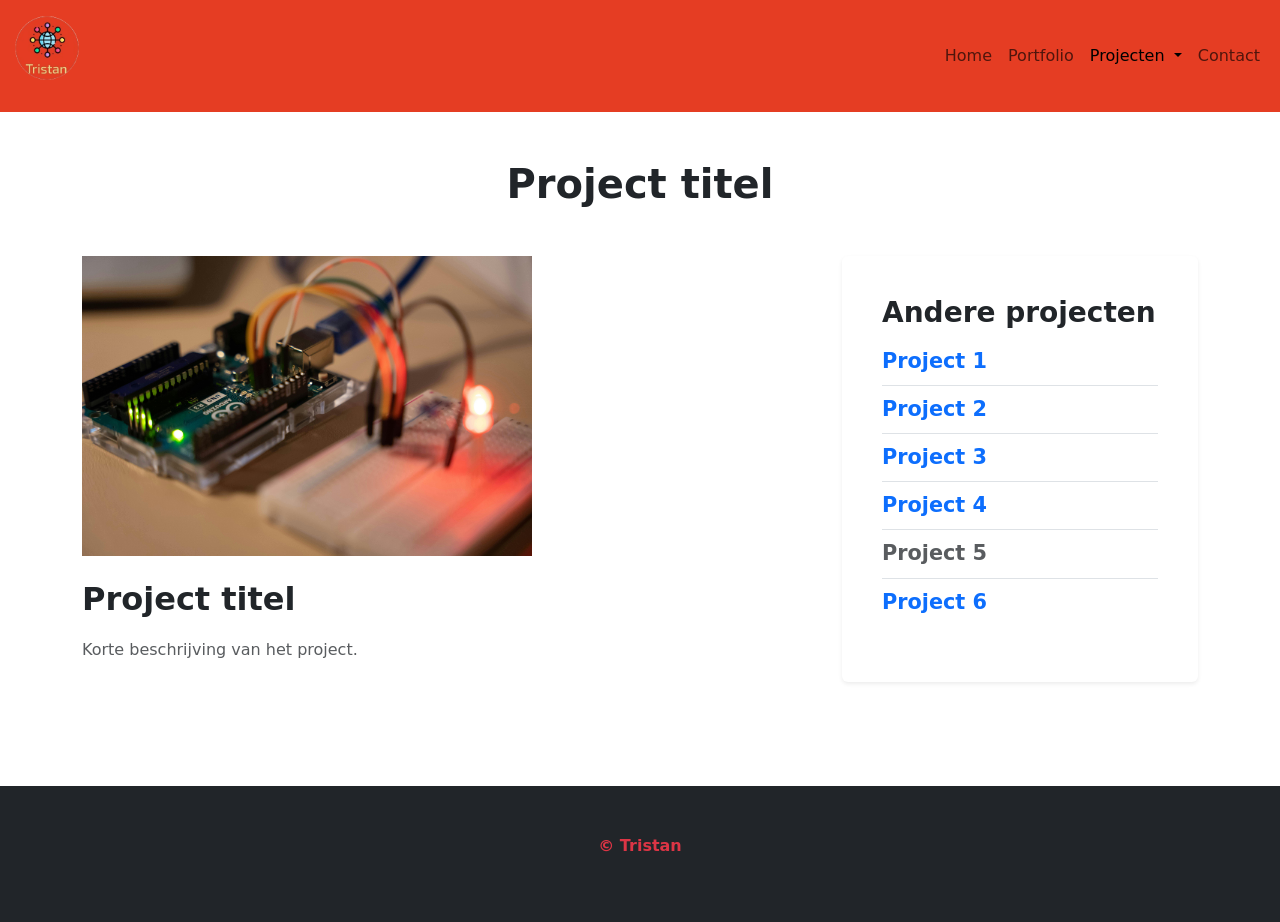
<file: project5.html>
<!DOCTYPE html>
<html lang="nl-BE">

<head>
  <!-- Required meta tags -->
  <meta charset="UTF-8">
  <meta http-equiv="X-UA-Compatible" content="IE=edge">
  <meta name="viewport" content="width=device-width, initial-scale=1.0">
  <title>naam</title>
  <link rel="stylesheet" href="./css/reset.css">
  <!-- Bootstrap CSS -->
  <link href="https://cdn.jsdelivr.net/npm/bootstrap@5.3.3/dist/css/bootstrap.min.css" rel="stylesheet"
    integrity="sha384-QWTKZyjpPEjISv5WaRU9OFeRpok6YctnYmDr5pNlyT2bRjXh0JMhjY6hW+ALEwIH" crossorigin="anonymous">
  <!-- JavaScript: Bootstrap Bundle with Popper -->
  <script src="https://cdn.jsdelivr.net/npm/bootstrap@5.3.3/dist/js/bootstrap.bundle.min.js"
    integrity="sha384-YvpcrYf0tY3lHB60NNkmXc5s9fDVZLESaAA55NDzOxhy9GkcIdslK1eN7N6jIeHz" crossorigin="anonymous" defer>
    </script>
  <!-- eigen geschreven css voor jouw html-bestand -->
<link rel="stylesheet" href="./css/style.css">
</head>



<body>
  

<header>
<nav class="navbar navbar-expand-lg orange">
      <div class="container-fluid">
        <a class="navbar-brand" href="index.html">
          <figure> <img src="./images/images/logo.png" alt="logo" width="70"></figure>
        </a>
        <button class="navbar-toggler ms-auto" type="button" data-bs-toggle="collapse" data-bs-target="#navbarSupportedContent" aria-controls="navbarSupportedContent" aria-expanded="false" aria-label="Toggle navigation">
          <span class="navbar-toggler-icon"></span>
        </button>
        <div class="collapse navbar-collapse" id="navbarSupportedContent">
          <ul class="navbar-nav ms-auto mb-2 mb-lg-0">
            <li class="nav-item">
              <a class="nav-link" href="index.html">Home</a>
            </li>
            <li class="nav-item">
              <a class="nav-link" href="portfolio.html">Portfolio</a>
            </li>
            <li class="nav-item dropdown">
              <a class="nav-link dropdown-toggle  active" aria-current="page" href="#" role="button" data-bs-toggle="dropdown" aria-expanded="false">
                Projecten
              </a>
              <ul class="dropdown-menu list-group-item-licht-orange ">
                <li><a class="dropdown-item dropdown-item:hover" href="project1.html">Project 1</a></li>
                <li><a class="dropdown-item dropdown-item:hover" href="project2.html">Project 2</a></li>
                <li><a class="dropdown-item dropdown-item:hover" href="project3.html">Project 3</a></li>
                <li><a class="dropdown-item dropdown-item:hover" href="project4.html">Project 4</a></li>
                <li><a class="dropdown-item dropdown-item:hover" href="project5.html">Project 5</a></li>
                <li><a class="dropdown-item dropdown-item:hover" href="project6.html">Project 6</a></li>
              </ul>
            </li>
            <li class="nav-item">
              <a class="nav-link" href="contact.html">Contact</a>
            </li>

          </ul>
          
        </div>
      </div>
    </nav>
</header>


 <main class="container py-5">
    
    
    <section class="text-center mb-5">
      <h1 class="fw-bold text-dark">Project titel</h1>
    </section>
 
    
    <section>
      <article class="row g-4">
        
        
        <section class="col-lg-8">
          
          
          <article class="mb-4">
            <img src="./images/images/afbeelding1.jpg" alt="Project afbeelding" class="placeholder-project" style="height: 300px; display: flex; align-items: center; justify-content: center;">
              
          </article>
 
          
          <article class="mb-4">
            <h2 class="fw-bold text-dark mb-3">Project titel</h2>
            <p class="text-muted lh-lg">
             Korte beschrijving van het project.
            </p>
            <p class="text-muted lh-lg">
              
            </p>
          </article>
 
        </section>
 
        
        <aside class="col-lg-4">
          <article class="card border-0 shadow-sm list-group-item-licht-orange ">
            <article class="card-body">
              <h3 class="fw-bold text-dark mb-3">Andere projecten</h3>
              
              <ul class="list-unstyled ">
                <li class="mb-2 pb-2 border-bottom">
                  <a href="project1.html" class="text-decoration-none text-primary fw-bold">Project 1</a>
                </li>
                <li class="mb-2 pb-2 border-bottom">
                  <a href="project2.html" class="text-decoration-none text-primary fw-bold">Project 2</a>
                </li>
                <li class="mb-2 pb-2 border-bottom">
                  <a href="project3.html" class="text-decoration-none text-primary fw-bold">Project 3</a>
                </li>
                <li class="mb-2 pb-2 border-bottom">
                  <a href="project4.html" class="text-decoration-none text-primary fw-bold">Project 4</a>
                </li>
                <li class="mb-2 pb-2 border-bottom">
                  <a href="project5.html" class="text-decoration-none text-muted">Project 5</a>
                </li>
                <li class="mb-2 pb-2">
                  <a href="project6.html" class="text-decoration-none text-primary fw-bold">Project 6</a>
                </li>
              </ul>
 
            </article>
          </article>
        </aside>
 
      </article>
    </section>
 
  </main>








</main>
</body>
<footer class="bg-dark text-white py-5 mt-5">
  <article class="container-fluid">
    <div class="row text-center">
      <div class="col text-center footer-item ">
        <p class="text-danger fw-bold">&copy; <span id="year"></span> Tristan</p>
      </div>
    </div>
  </article>
</footer>
</html>
</file>
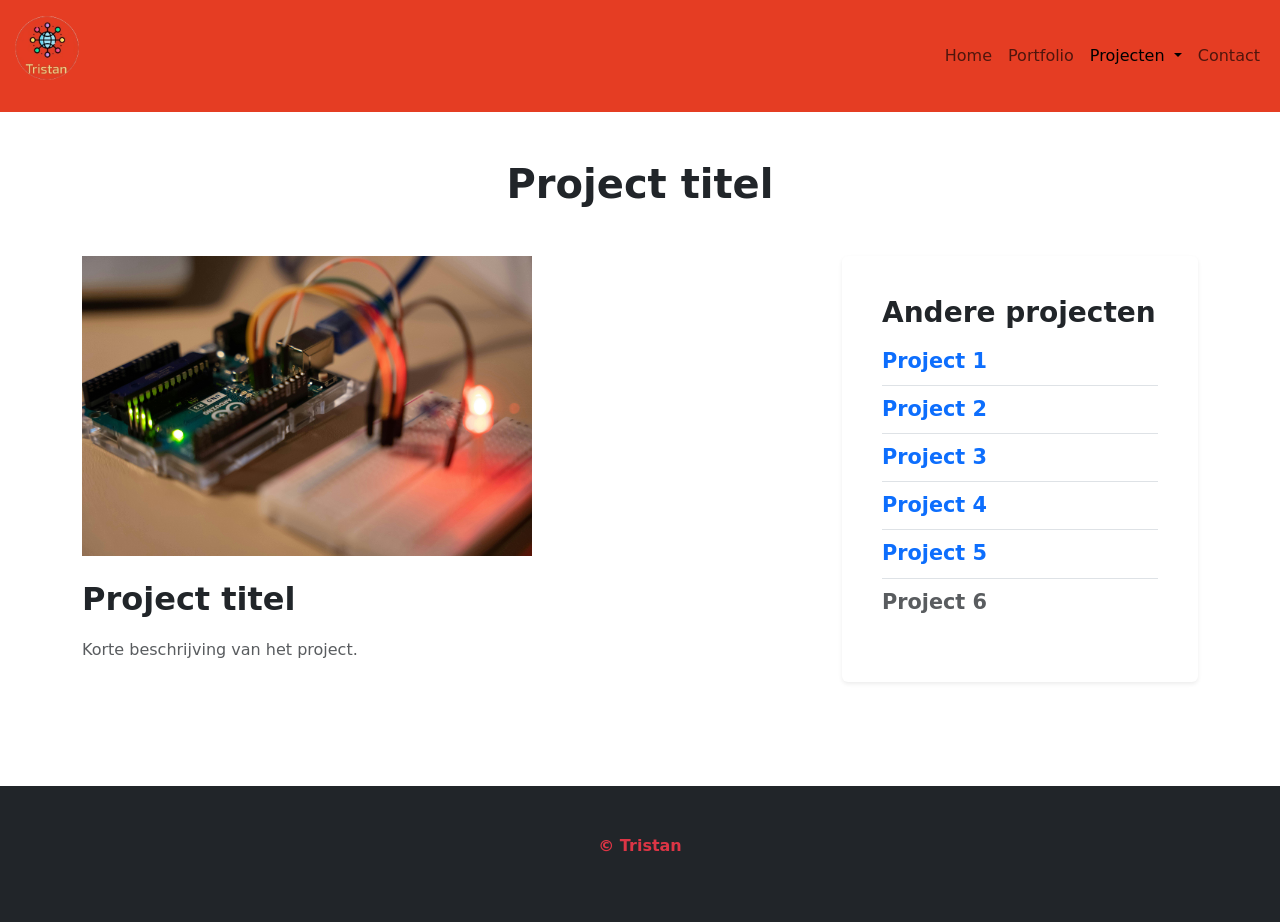
<file: project6.html>
<!DOCTYPE html>
<html lang="nl-BE">

<head>
  <!-- Required meta tags -->
  <meta charset="UTF-8">
  <meta http-equiv="X-UA-Compatible" content="IE=edge">
  <meta name="viewport" content="width=device-width, initial-scale=1.0">
  <title>naam</title>
  <link rel="stylesheet" href="./css/reset.css">
  <!-- Bootstrap CSS -->
  <link href="https://cdn.jsdelivr.net/npm/bootstrap@5.3.3/dist/css/bootstrap.min.css" rel="stylesheet"
    integrity="sha384-QWTKZyjpPEjISv5WaRU9OFeRpok6YctnYmDr5pNlyT2bRjXh0JMhjY6hW+ALEwIH" crossorigin="anonymous">
  <!-- JavaScript: Bootstrap Bundle with Popper -->
  <script src="https://cdn.jsdelivr.net/npm/bootstrap@5.3.3/dist/js/bootstrap.bundle.min.js"
    integrity="sha384-YvpcrYf0tY3lHB60NNkmXc5s9fDVZLESaAA55NDzOxhy9GkcIdslK1eN7N6jIeHz" crossorigin="anonymous" defer>
    </script>
  <!-- eigen geschreven css voor jouw html-bestand -->
  
<link rel="stylesheet" href="./css/style.css">
</head>



<body>
  

<header>
<nav class="navbar navbar-expand-lg orange">
      <div class="container-fluid">
        <a class="navbar-brand" href="index.html">
          <figure> <img src="./images/images/logo.png" alt="logo" width="70"></figure>
        </a>
        <button class="navbar-toggler ms-auto" type="button" data-bs-toggle="collapse" data-bs-target="#navbarSupportedContent" aria-controls="navbarSupportedContent" aria-expanded="false" aria-label="Toggle navigation">
          <span class="navbar-toggler-icon"></span>
        </button>
        <div class="collapse navbar-collapse" id="navbarSupportedContent">
          <ul class="navbar-nav ms-auto mb-2 mb-lg-0">
            <li class="nav-item">
              <a class="nav-link" href="index.html">Home</a>
            </li>
            <li class="nav-item">
              <a class="nav-link" href="portfolio.html">Portfolio</a>
            </li>
            <li class="nav-item dropdown">
              <a class="nav-link dropdown-toggle  active" aria-current="page" href="#" role="button" data-bs-toggle="dropdown" aria-expanded="false">
                Projecten
              </a>
              <ul class="dropdown-menu list-group-item-licht-orange ">
                <li><a class="dropdown-item dropdown-item:hover" href="project1.html">Project 1</a></li>
                <li><a class="dropdown-item dropdown-item:hover" href="project2.html">Project 2</a></li>
                <li><a class="dropdown-item dropdown-item:hover" href="project3.html">Project 3</a></li>
                <li><a class="dropdown-item dropdown-item:hover" href="project4.html">Project 4</a></li>
                <li><a class="dropdown-item dropdown-item:hover" href="project5.html">Project 5</a></li>
                <li><a class="dropdown-item dropdown-item:hover" href="project6.html">Project 6</a></li>
              </ul>
            </li>
            <li class="nav-item">
              <a class="nav-link" href="contact.html">Contact</a>
            </li>

          </ul>
          
        </div>
      </div>
    </nav>
</header>


<main class="container py-5">
    
    
    <section class="text-center mb-5">
      <h1 class="fw-bold text-dark">Project titel</h1>
    </section>

    
    <section>
      <article class="row g-4">
        
        
        <section class="col-lg-8">
          
          
          <article class="mb-4">
            <img src="images/images/afbeelding1.jpg" alt="Project afbeelding" class="placeholder-project" style="height: 300px; display: flex; align-items: center; justify-content: center;">
              
          </article>

          
          <article class="mb-4">
            <h2 class="fw-bold text-dark mb-3">Project titel</h2>
            <p class="text-muted lh-lg">
             Korte beschrijving van het project.
            </p>
            <p class="text-muted lh-lg">
              
            </p>
          </article>

        </section>

        
        <aside class="col-lg-4">
          <article class="card border-0 shadow-sm list-group-item-licht-orange ">
            <article class="card-body">
              <h3 class="fw-bold text-dark mb-3">Andere projecten</h3>
              
              <ul class="list-unstyled ">
                <li class="mb-2 pb-2 border-bottom">
                  <a href="project1.html" class="text-decoration-none text-primary fw-bold">Project 1</a>
                </li>
                <li class="mb-2 pb-2 border-bottom">
                  <a href="project2.html" class="text-decoration-none text-primary fw-bold">Project 2</a>
                </li>
                <li class="mb-2 pb-2 border-bottom">
                  <a href="project3.html" class="text-decoration-none text-primary fw-bold">Project 3</a>
                </li>
                <li class="mb-2 pb-2 border-bottom">
                  <a href="project4.html" class="text-decoration-none text-primary fw-bold">Project 4</a>
                </li>
                <li class="mb-2 pb-2 border-bottom">
                  <a href="project5.html" class="text-decoration-none text-primary fw-bold">Project 5</a>
                </li>
                <li class="mb-2 pb-2">
                  <a href="project6.html" class="text-decoration-none text-muted">Project 6</a>
                </li>
              </ul>

            </article>
          </article>
        </aside>

      </article>
    </section>
 
  </main>








</main>
</body>
<footer class="bg-dark text-white py-5 mt-5">
  <article class="container-fluid">
    <div class="row text-center">
      <div class="col text-center footer-item ">
        <p class="text-danger fw-bold">&copy; <span id="year"></span> Tristan</p>
      </div>
    </div>
  </article>
</footer>
</html>
</file>
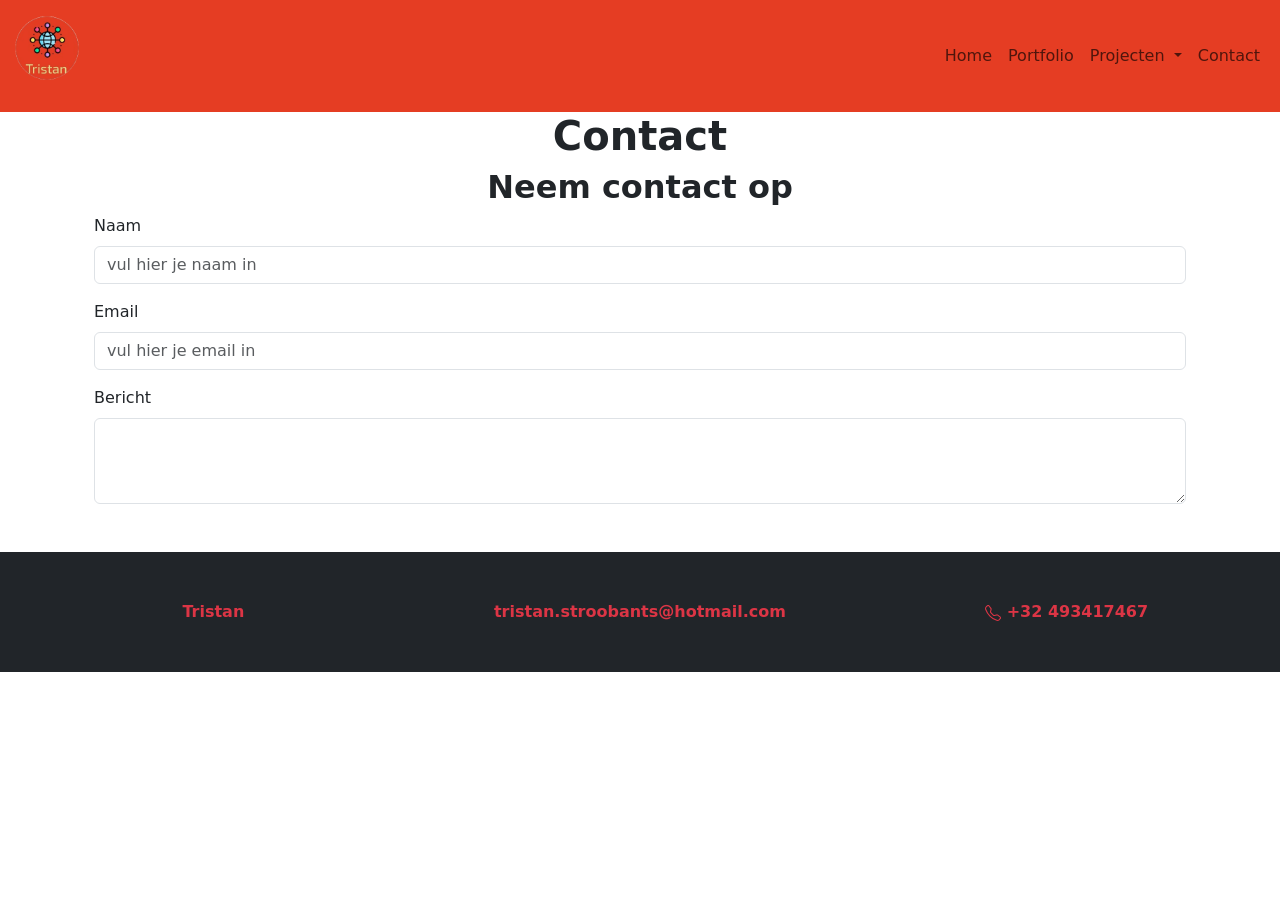
<file: portfolio/contact.html>
<!DOCTYPE html>
<html lang="nl-BE">

<head>
  <!-- Required meta tags -->
  <meta charset="UTF-8">
  <meta http-equiv="X-UA-Compatible" content="IE=edge">
  <meta name="viewport" content="width=device-width, initial-scale=1.0">
  <title>contact</title>
  <!-- Bootstrap CSS -->
  <link href="https://cdn.jsdelivr.net/npm/bootstrap@5.3.3/dist/css/bootstrap.min.css" rel="stylesheet"
    integrity="sha384-QWTKZyjpPEjISv5WaRU9OFeRpok6YctnYmDr5pNlyT2bRjXh0JMhjY6hW+ALEwIH" crossorigin="anonymous">
  <!-- JavaScript: Bootstrap Bundle with Popper -->
  <script src="https://cdn.jsdelivr.net/npm/bootstrap@5.3.3/dist/js/bootstrap.bundle.min.js"
    integrity="sha384-YvpcrYf0tY3lHB60NNkmXc5s9fDVZLESaAA55NDzOxhy9GkcIdslK1eN7N6jIeHz" crossorigin="anonymous" defer>
    </script>
  <!-- eigen geschreven css voor jouw html-bestand -->
<link rel="stylesheet" href="css/style.css">
</head>



<body>
  

<header>
<nav class="navbar navbar-expand-lg orange">
  <article class="container-fluid">
      <a class="navbar-brand" href="index.html">
            <figure> <img src="images/images/logo.png" alt="logo" width="70"></figure>
      </a>
      <button class="navbar-toggler ms-auto" type="button" data-bs-toggle="collapse" data-bs-target="#navbarSupportedContent" aria-controls="navbarSupportedContent" aria-expanded="false" aria-label="Toggle navigation">
        <span class="navbar-toggler-icon"></span>
      </button>
      <span>
        <article class="collapse navbar-collapse " id="navbarSupportedContent">
          <ul class="navbar-nav me-auto mb-2 mb-lg-0 ">
            <li class="nav-item ">
              <a class="nav-link" aria-current="page" href="index.html">Home</a>
            </li>
            <li class="nav-item ">
              <a class="nav-link" aria-current="page" href="portfolio.html">Portfolio</a>
            </li>
            <li class="nav-item dropdown">
              <a class="nav-link dropdown-toggle" href="portfolio.html" role="button" data-bs-toggle="dropdown" aria-expanded="false">
                Projecten
              </a>
              <ul class="dropdown-menu">
                <li><a class="dropdown-item" href="project1.html">project 1</a></li>
                <li><a class="dropdown-item" href="project2.html">project 2</a></li>
                <li><a class="dropdown-item" href="project3.html">project 3</a></li>
                <li><a class="dropdown-item" href="project4.html">project 4</a></li>
                <li><a class="dropdown-item" href="project5.html">project 5</a></li>
                <li><a class="dropdown-item" href="project6.html">project 6</a></li>
              </ul>
            </li>
            <li class="nav-item">
              <a class="nav-link " href="contact.html">Contact</a>
            </li>
            
          </ul>
          
        </article>
      </span>
  </article>
</nav>
</header>

<main>
<section class="content-section container">
  <article class="container">
    <h1 class="text-center fw-bold">Contact</h1>



    <h2 class="text-center fw-bold">Neem contact op</h2>
      <div class="mb-3">
        <label for="naam" class="form-label">Naam</label>
      <input type="text" class="form-control" id="naam" placeholder="vul hier je naam in">
      </div>
<div class="mb-3">
  <label for="Email" class="form-label">Email</label>
  <input type="email" class="form-control" id="Email" placeholder="vul hier je email in">
</div>
<div class="mb-3">
  <label for="Bericht" class="form-label">Bericht</label>
  <textarea class="form-control" id="Bericht" rows="3"></textarea>
</div>
</article>
</section>

</main>
    
</body>
<footer class="bg-dark text-white py-5 mt-5">
  <article class="container-fluid">
    <div class="row text-center">
      
      
      <div class="col-md-4 footer-item mb-3 mb-md-0">
        <p class="text-danger fw-bold mb-0">Tristan</p>
      </div>

      
      <div class="col-md-4 footer-item mb-3 mb-md-0">
        <p class="mb-0">
          <a href="mailto:tristan.stroobants@hotmail.com" class="text-danger text-decoration-none fw-bold">
            tristan.stroobants@hotmail.com
          </a>
        </p>
      </div>

      
      <div class="col-md-4 footer-item">
        <p class="mb-0">
          <a href="tel:+32493417467" class="text-danger text-decoration-none fw-bold">
           <svg xmlns="http://www.w3.org/2000/svg" width="16" height="16" fill="currentColor" class="bi bi-telephone" viewBox="0 0 16 16">
            <path d="M3.654 1.328a.678.678 0 0 0-1.015-.063L1.605 2.3c-.483.484-.661 1.169-.45 1.77a17.6 17.6 0 0 0 4.168 6.608 17.6 17.6 0 0 0 6.608 4.168c.601.211 1.286.033 1.77-.45l1.034-1.034a.678.678 0 0 0-.063-1.015l-2.307-1.794a.68.68 0 0 0-.58-.122l-2.19.547a1.75 1.75 0 0 1-1.657-.459L5.482 8.062a1.75 1.75 0 0 1-.46-1.657l.548-2.19a.68.68 0 0 0-.122-.58zM1.884.511a1.745 1.745 0 0 1 2.612.163L6.29 2.98c.329.423.445.974.315 1.494l-.547 2.19a.68.68 0 0 0 .178.643l2.457 2.457a.68.68 0 0 0 .644.178l2.189-.547a1.75 1.75 0 0 1 1.494.315l2.306 1.794c.829.645.905 1.87.163 2.611l-1.034 1.034c-.74.74-1.846 1.065-2.877.702a18.6 18.6 0 0 1-7.01-4.42 18.6 18.6 0 0 1-4.42-7.009c-.362-1.03-.037-2.137.703-2.877z"/>
           </svg> 
             +32 493417467
          </a>
        </p>
      </div>

    </div>
  </article>
</footer>
</body>
</html>
</file>
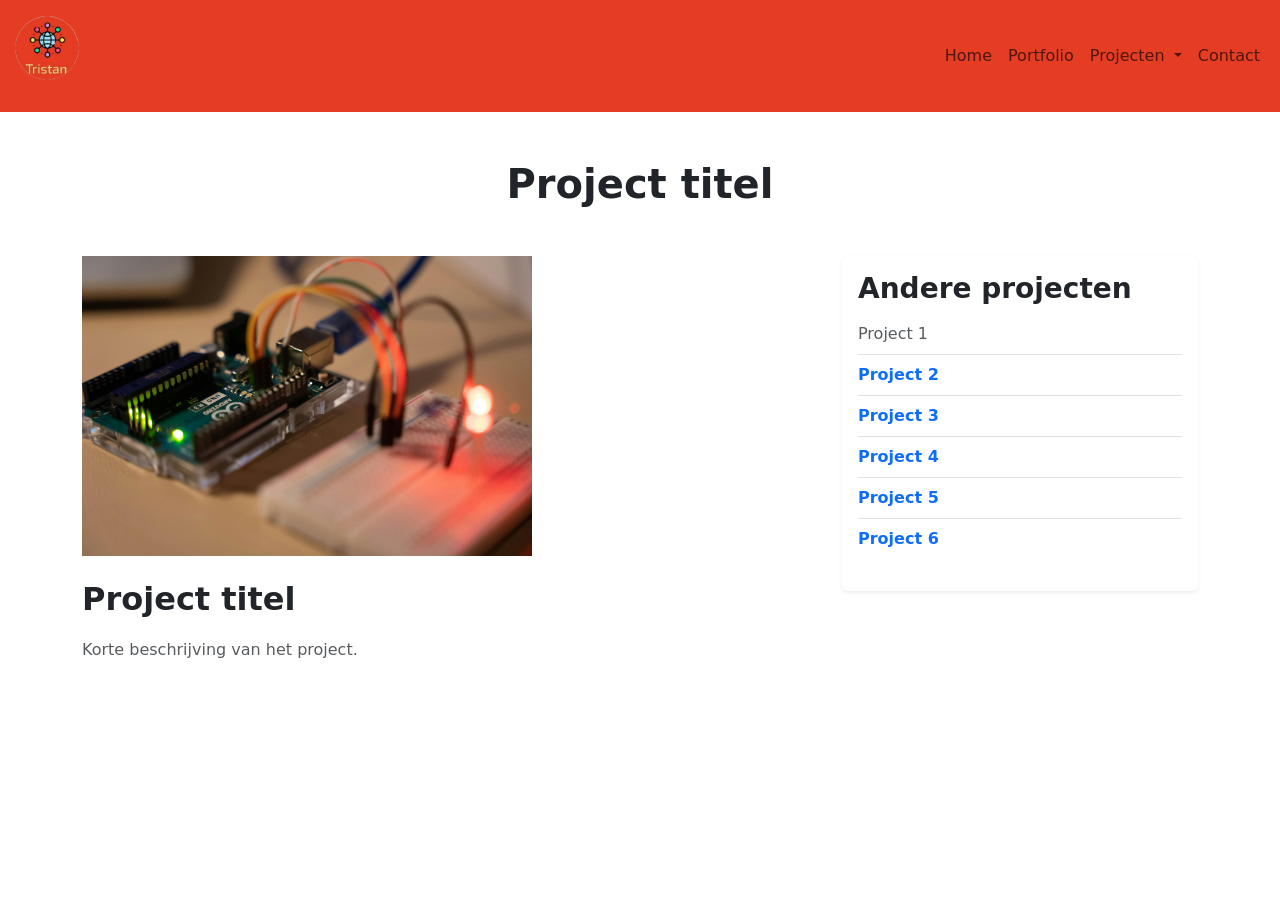
<file: portfolio/project1.html>
<!DOCTYPE html>
<html lang="nl-BE">

<head>
  <!-- Required meta tags -->
  <meta charset="UTF-8">
  <meta http-equiv="X-UA-Compatible" content="IE=edge">
  <meta name="viewport" content="width=device-width, initial-scale=1.0">
  <title>naam</title>
  <!-- Bootstrap CSS -->
  <link href="https://cdn.jsdelivr.net/npm/bootstrap@5.3.3/dist/css/bootstrap.min.css" rel="stylesheet"
    integrity="sha384-QWTKZyjpPEjISv5WaRU9OFeRpok6YctnYmDr5pNlyT2bRjXh0JMhjY6hW+ALEwIH" crossorigin="anonymous">
  <!-- JavaScript: Bootstrap Bundle with Popper -->
  <script src="https://cdn.jsdelivr.net/npm/bootstrap@5.3.3/dist/js/bootstrap.bundle.min.js"
    integrity="sha384-YvpcrYf0tY3lHB60NNkmXc5s9fDVZLESaAA55NDzOxhy9GkcIdslK1eN7N6jIeHz" crossorigin="anonymous" defer>
    </script>
  <!-- eigen geschreven css voor jouw html-bestand -->
<link rel="stylesheet" href="css/style.css">
</head>



<body>
  

<header>
<nav class="navbar navbar-expand-lg orange">
  <article class="container-fluid">
      <a class="navbar-brand" href="index.html">
            <figure> <img src="images/images/logo.png" alt="logo" width="70"></figure>
      </a>
      <button class="navbar-toggler ms-auto" type="button" data-bs-toggle="collapse" data-bs-target="#navbarSupportedContent" aria-controls="navbarSupportedContent" aria-expanded="false" aria-label="Toggle navigation">
        <span class="navbar-toggler-icon"></span>
      </button>
      <span>
        <article class="collapse navbar-collapse " id="navbarSupportedContent">
          <ul class="navbar-nav me-auto mb-2 mb-lg-0 ">
            <li class="nav-item ">
              <a class="nav-link" aria-current="page" href="index.html">Home</a>
            </li>
            <li class="nav-item ">
              <a class="nav-link" aria-current="page" href="portfolio.html">Portfolio</a>
            </li>
            <li class="nav-item dropdown">
              <a class="nav-link dropdown-toggle" href="portfolio.html" role="button" data-bs-toggle="dropdown" aria-expanded="false">
                Projecten
              </a>
              <ul class="dropdown-menu">
                <li><a class="dropdown-item" href="project1.html">project 1</a></li>
                <li><a class="dropdown-item" href="project2.html">project 2</a></li>
                <li><a class="dropdown-item" href="project3.html">project 3</a></li>
                <li><a class="dropdown-item" href="project4.html">project 4</a></li>
                <li><a class="dropdown-item" href="project5.html">project 5</a></li>
                <li><a class="dropdown-item" href="project6.html">project 6</a></li>
              </ul>
            </li>
            <li class="nav-item">
              <a class="nav-link " href="contact.html">Contact</a>
            </li>
            
          </ul>
          
        </article>
      </span>
  </article>
</nav>
</header>


 <main class="container py-5">
    
    
    <section class="text-center mb-5">
      <h1 class="fw-bold text-dark">Project titel</h1>
    </section>
 
    
    <section>
      <article class="row g-4">
        
        
        <section class="col-lg-8">
          
          
          <article class="mb-4">
            <img src="images/images/afbeelding1.jpg" alt="Project afbeelding" class="placeholder-project" style="height: 300px; display: flex; align-items: center; justify-content: center;">
              
          </article>

          
          <article class="mb-4">
            <h2 class="fw-bold text-dark mb-3">Project titel</h2>
            <p class="text-muted lh-lg">
             Korte beschrijving van het project.
            </p>
            <p class="text-muted lh-lg">
              
            </p>
          </article>

        </section>

        
        <aside class="col-lg-4">
          <article class="card border-0 shadow-sm">
            <article class="card-body">
              <h3 class="fw-bold text-dark mb-3">Andere projecten</h3>
              
              <ul class="list-unstyled">
                <li class="mb-2 pb-2 border-bottom">
                  <a href="project1.html" class="text-decoration-none text-muted">Project 1</a>
                </li>
                <li class="mb-2 pb-2 border-bottom">
                  <a href="project2.html" class="text-decoration-none text-primary fw-bold">Project 2</a>
                </li>
                <li class="mb-2 pb-2 border-bottom">
                  <a href="project3.html" class="text-decoration-none text-primary fw-bold">Project 3</a>
                </li>
                <li class="mb-2 pb-2 border-bottom">
                  <a href="project4.html" class="text-decoration-none text-primary fw-bold">Project 4</a>
                </li>
                <li class="mb-2 pb-2 border-bottom">
                  <a href="project5.html" class="text-decoration-none text-primary fw-bold">Project 5</a>
                </li>
                <li class="mb-2 pb-2">
                  <a href="project6.html" class="text-decoration-none text-primary fw-bold">Project 6</a>
                </li>
              </ul>
 
            </article>
          </article>
        </aside>
 
      </article>
    </section>
 
  </main>








</main>
</body>
</html>
</file>
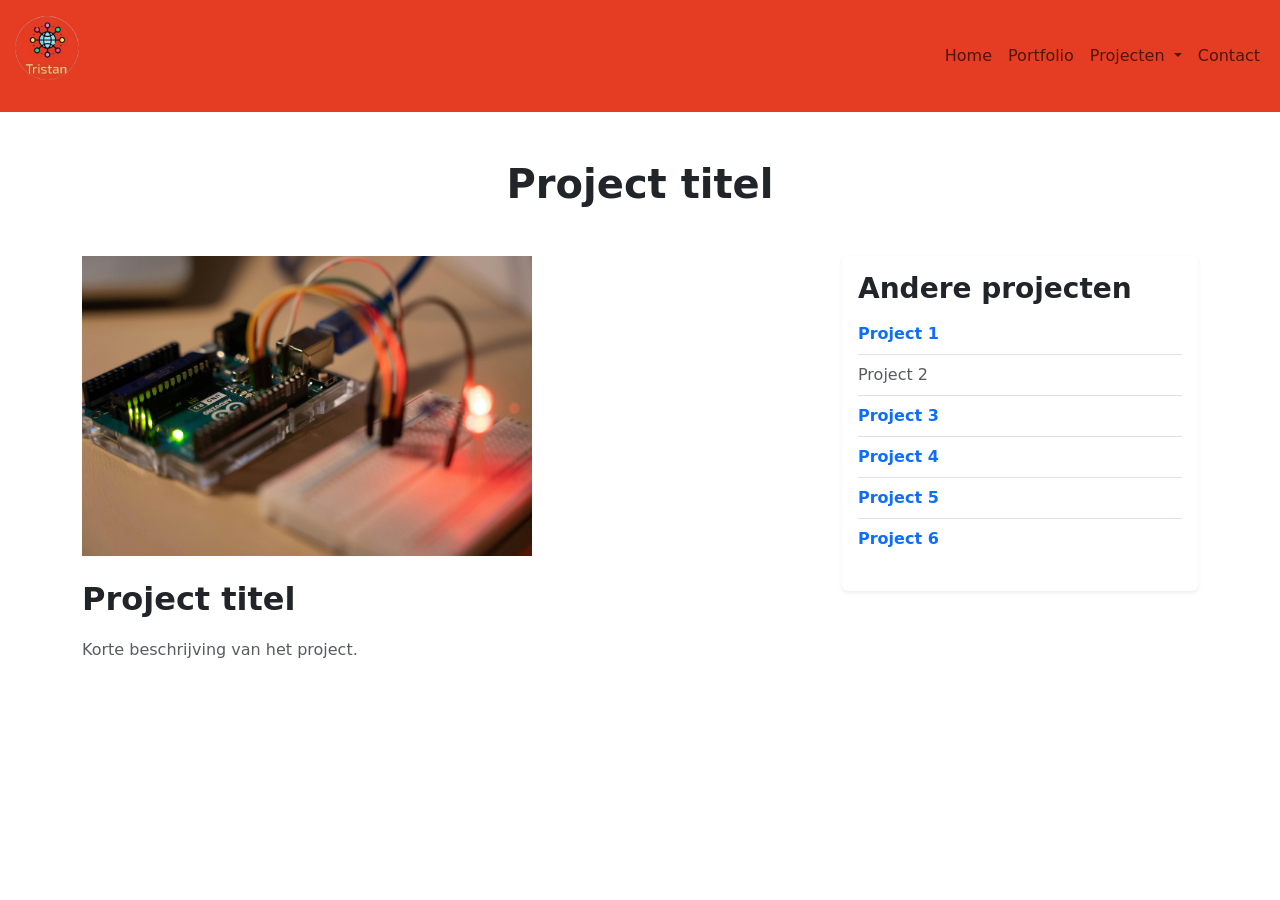
<file: portfolio/project2.html>
<!DOCTYPE html>
<html lang="nl-BE">

<head>
  <!-- Required meta tags -->
  <meta charset="UTF-8">
  <meta http-equiv="X-UA-Compatible" content="IE=edge">
  <meta name="viewport" content="width=device-width, initial-scale=1.0">
  <title>naam</title>
  <!-- Bootstrap CSS -->
  <link href="https://cdn.jsdelivr.net/npm/bootstrap@5.3.3/dist/css/bootstrap.min.css" rel="stylesheet"
    integrity="sha384-QWTKZyjpPEjISv5WaRU9OFeRpok6YctnYmDr5pNlyT2bRjXh0JMhjY6hW+ALEwIH" crossorigin="anonymous">
  <!-- JavaScript: Bootstrap Bundle with Popper -->
  <script src="https://cdn.jsdelivr.net/npm/bootstrap@5.3.3/dist/js/bootstrap.bundle.min.js"
    integrity="sha384-YvpcrYf0tY3lHB60NNkmXc5s9fDVZLESaAA55NDzOxhy9GkcIdslK1eN7N6jIeHz" crossorigin="anonymous" defer>
    </script>
  <!-- eigen geschreven css voor jouw html-bestand -->
<link rel="stylesheet" href="css/style.css">
</head>



<body>
  

<header>
<nav class="navbar navbar-expand-lg orange">
  <article class="container-fluid">
      <a class="navbar-brand" href="index.html">
            <figure> <img src="images/images/logo.png" alt="logo" width="70"></figure>
      </a>
      <button class="navbar-toggler ms-auto" type="button" data-bs-toggle="collapse" data-bs-target="#navbarSupportedContent" aria-controls="navbarSupportedContent" aria-expanded="false" aria-label="Toggle navigation">
        <span class="navbar-toggler-icon"></span>
      </button>
      <span>
        <article class="collapse navbar-collapse " id="navbarSupportedContent">
          <ul class="navbar-nav me-auto mb-2 mb-lg-0 ">
            <li class="nav-item ">
              <a class="nav-link" aria-current="page" href="index.html">Home</a>
            </li>
            <li class="nav-item ">
              <a class="nav-link" aria-current="page" href="portfolio.html">Portfolio</a>
            </li>
            <li class="nav-item dropdown">
              <a class="nav-link dropdown-toggle" href="portfolio.html" role="button" data-bs-toggle="dropdown" aria-expanded="false">
                Projecten
              </a>
              <ul class="dropdown-menu">
                <li><a class="dropdown-item" href="project1.html">project 1</a></li>
                <li><a class="dropdown-item" href="project2.html">project 2</a></li>
                <li><a class="dropdown-item" href="project3.html">project 3</a></li>
                <li><a class="dropdown-item" href="project4.html">project 4</a></li>
                <li><a class="dropdown-item" href="project5.html">project 5</a></li>
                <li><a class="dropdown-item" href="project6.html">project 6</a></li>
              </ul>
            </li>
            <li class="nav-item">
              <a class="nav-link " href="contact.html">Contact</a>
            </li>
            
          </ul>
          
        </article>
      </span>
  </article>
</nav>
</header>


 <main class="container py-5">
    
    
    <section class="text-center mb-5">
      <h1 class="fw-bold text-dark">Project titel</h1>
    </section>
 
    
    <section>
      <article class="row g-4">
        
        
        <section class="col-lg-8">
          
          
          <article class="mb-4">
            <img src="images/images/afbeelding1.jpg" alt="Project afbeelding" class="placeholder-project" style="height: 300px; display: flex; align-items: center; justify-content: center;">
              
          </article>
 
          
          <article class="mb-4">
            <h2 class="fw-bold text-dark mb-3">Project titel</h2>
            <p class="text-muted lh-lg">
             Korte beschrijving van het project.
            </p>
            <p class="text-muted lh-lg">
              
            </p>
          </article>
 
        </section>
 
        
        <aside class="col-lg-4">
          <article class="card border-0 shadow-sm">
            <article class="card-body">
              <h3 class="fw-bold text-dark mb-3">Andere projecten</h3>
              
              <ul class="list-unstyled">
                <li class="mb-2 pb-2 border-bottom">
                  <a href="project1.html" class="text-decoration-none text-primary fw-bold">Project 1</a>
                </li>
                <li class="mb-2 pb-2 border-bottom">
                  <a href="project2.html" class="text-decoration-none text-muted">Project 2</a>
                </li>
                <li class="mb-2 pb-2 border-bottom">
                  <a href="project3.html" class="text-decoration-none text-primary fw-bold">Project 3</a>
                </li>
                <li class="mb-2 pb-2 border-bottom">
                  <a href="project4.html" class="text-decoration-none text-primary fw-bold">Project 4</a>
                </li>
                <li class="mb-2 pb-2 border-bottom">
                  <a href="project5.html" class="text-decoration-none text-primary fw-bold">Project 5</a>
                </li>
                <li class="mb-2 pb-2">
                  <a href="project6.html" class="text-decoration-none text-primary fw-bold">Project 6</a>
                </li>
              </ul>
 
            </article>
          </article>
        </aside>
 
      </article>
    </section>
 
  </main>








</main>
</body>
</html>
</file>
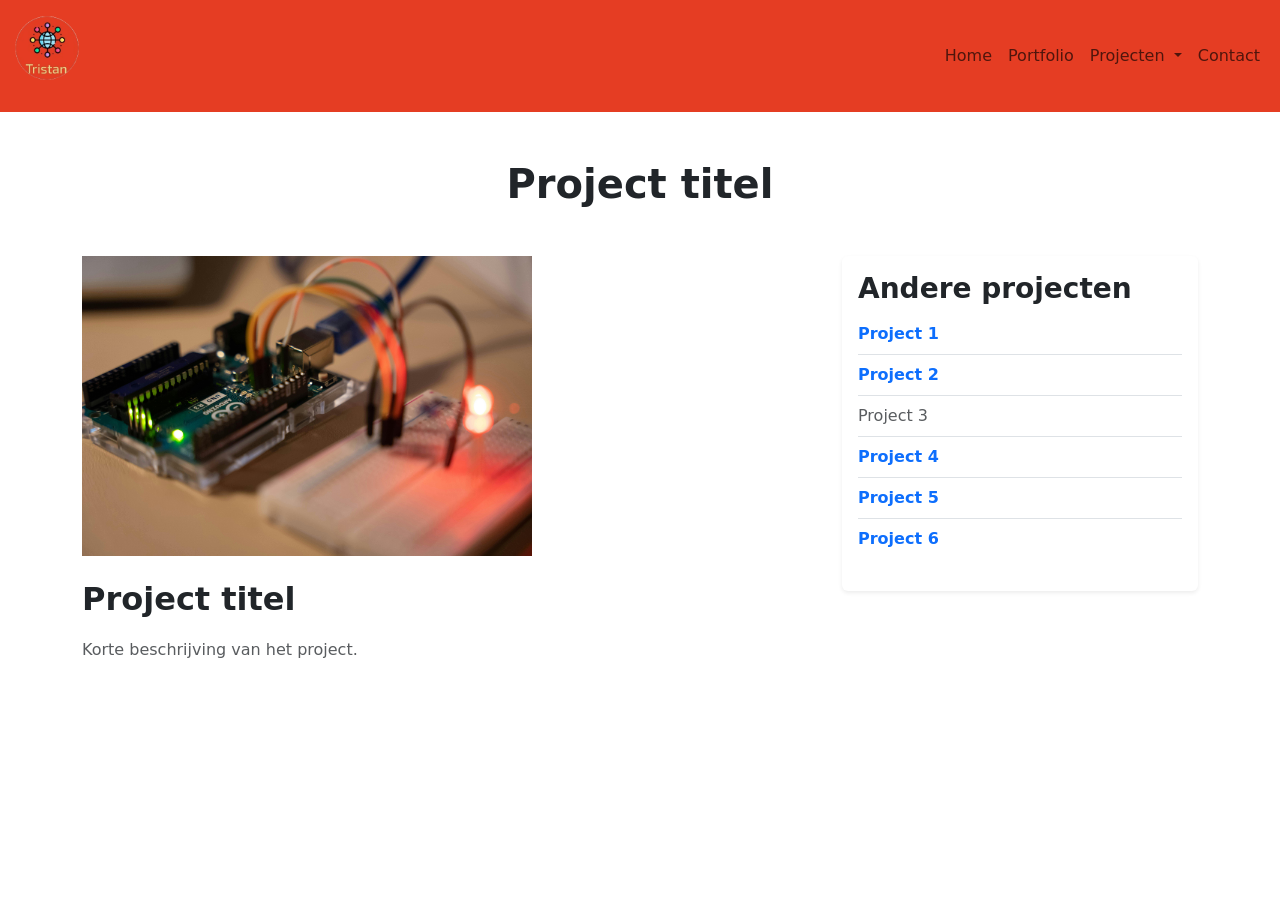
<file: portfolio/project3.html>
<!DOCTYPE html>
<html lang="nl-BE">

<head>
  <!-- Required meta tags -->
  <meta charset="UTF-8">
  <meta http-equiv="X-UA-Compatible" content="IE=edge">
  <meta name="viewport" content="width=device-width, initial-scale=1.0">
  <title>naam</title>
  <!-- Bootstrap CSS -->
  <link href="https://cdn.jsdelivr.net/npm/bootstrap@5.3.3/dist/css/bootstrap.min.css" rel="stylesheet"
    integrity="sha384-QWTKZyjpPEjISv5WaRU9OFeRpok6YctnYmDr5pNlyT2bRjXh0JMhjY6hW+ALEwIH" crossorigin="anonymous">
  <!-- JavaScript: Bootstrap Bundle with Popper -->
  <script src="https://cdn.jsdelivr.net/npm/bootstrap@5.3.3/dist/js/bootstrap.bundle.min.js"
    integrity="sha384-YvpcrYf0tY3lHB60NNkmXc5s9fDVZLESaAA55NDzOxhy9GkcIdslK1eN7N6jIeHz" crossorigin="anonymous" defer>
    </script>
  <!-- eigen geschreven css voor jouw html-bestand -->
<link rel="stylesheet" href="css/style.css">
</head>



<body>
  

<header>
<nav class="navbar navbar-expand-lg orange">
  <article class="container-fluid">
      <a class="navbar-brand" href="index.html">
            <figure> <img src="images/images/logo.png" alt="logo" width="70"></figure>
      </a>
      <button class="navbar-toggler ms-auto" type="button" data-bs-toggle="collapse" data-bs-target="#navbarSupportedContent" aria-controls="navbarSupportedContent" aria-expanded="false" aria-label="Toggle navigation">
        <span class="navbar-toggler-icon"></span>
      </button>
      <span>
        <article class="collapse navbar-collapse " id="navbarSupportedContent">
          <ul class="navbar-nav me-auto mb-2 mb-lg-0 ">
            <li class="nav-item ">
              <a class="nav-link" aria-current="page" href="index.html">Home</a>
            </li>
            <li class="nav-item ">
              <a class="nav-link" aria-current="page" href="portfolio.html">Portfolio</a>
            </li>
            <li class="nav-item dropdown">
              <a class="nav-link dropdown-toggle" href="portfolio.html" role="button" data-bs-toggle="dropdown" aria-expanded="false">
                Projecten
              </a>
              <ul class="dropdown-menu">
                <li><a class="dropdown-item" href="project1.html">project 1</a></li>
                <li><a class="dropdown-item" href="project2.html">project 2</a></li>
                <li><a class="dropdown-item" href="project3.html">project 3</a></li>
                <li><a class="dropdown-item" href="project4.html">project 4</a></li>
                <li><a class="dropdown-item" href="project5.html">project 5</a></li>
                <li><a class="dropdown-item" href="project6.html">project 6</a></li>
              </ul>
            </li>
            <li class="nav-item">
              <a class="nav-link " href="contact.html">Contact</a>
            </li>
            
          </ul>
          
        </article>
      </span>
  </article>
</nav>
</header>


 <main class="container py-5">
    
    
    <section class="text-center mb-5">
      <h1 class="fw-bold text-dark">Project titel</h1>
    </section>
 
    
    <section>
      <article class="row g-4">
        
        
        <section class="col-lg-8">
          
          
          <article class="mb-4">
            <img src="images/images/afbeelding1.jpg" alt="Project afbeelding" class="placeholder-project" style="height: 300px; display: flex; align-items: center; justify-content: center;">
              
          </article>
 
          
          <article class="mb-4">
            <h2 class="fw-bold text-dark mb-3">Project titel</h2>
            <p class="text-muted lh-lg">
             Korte beschrijving van het project.
            </p>
            <p class="text-muted lh-lg">
              
            </p>
          </article>
 
        </section>
 
        
        <aside class="col-lg-4">
          <article class="card border-0 shadow-sm">
            <article class="card-body">
              <h3 class="fw-bold text-dark mb-3">Andere projecten</h3>
              
              <ul class="list-unstyled">
                <li class="mb-2 pb-2 border-bottom">
                  <a href="project1.html" class="text-decoration-none text-primary fw-bold">Project 1</a>
                </li>
                <li class="mb-2 pb-2 border-bottom">
                  <a href="project2.html" class="text-decoration-none text-primary fw-bold">Project 2</a>
                </li>
                <li class="mb-2 pb-2 border-bottom">
                  <a href="project3.html" class="text-decoration-none text-muted">Project 3</a>
                </li>
                <li class="mb-2 pb-2 border-bottom">
                  <a href="project4.html" class="text-decoration-none text-primary fw-bold">Project 4</a>
                </li>
                <li class="mb-2 pb-2 border-bottom">
                  <a href="project5.html" class="text-decoration-none text-primary fw-bold">Project 5</a>
                </li>
                <li class="mb-2 pb-2">
                  <a href="project6.html" class="text-decoration-none text-primary fw-bold">Project 6</a>
                </li>
              </ul>
 
            </article>
          </article>
        </aside>
 
      </article>
    </section>
 
  </main>








</main>
</body>
</html>
</file>
<file: css/style.css>
.orange {
    background-color: #e53d23;
     
    }


    .mijn-carousel {
      width: 100%;
  max-width: none;   /* breedte */
  margin: 0;     /* gecentreerd */
}

.mijn-carousel .carousel-item img {
  height: 450px;      /* hoogte */
  width: 100%;
  object-fit: cover;  /* afbeelding bijsnijden zonder vervorming */
}
.list-group-item-licht-orange {
  background: linear-gradient(135deg, #eba163 100%);
  color: white;
  margin: 0;
  padding: 1.5rem;
  font-size: 1.3rem;
  font-weight: 700;
}
.aside-title {
  background: linear-gradient(135deg, #e53d23 100%);
  color: white;
  margin: 0;
  padding: 1.5rem;
  font-size: 1.3rem;
  font-weight: 700;
}
.dropdown-menu {
  min-width: auto;
  white-space: nowrap;
}
.dropdown-menu {
    min-width: auto;
    width: fit-content;
    position: static;
    float: none;
    box-shadow: none;
    
  }
  
  .dropdown-menu .dropdown-item {
    padding: 0.5rem 0rem;
  }
  .dropdown-item:hover {
    background-color: #eba163;
    color: white;
  }
  #map {
    height: 200px;
    width: 50%;
}
.background_welkom {
  background: rgba(0, 0, 0, 0.3);
						z-index: 10;
						pointer-events: none;
}
.tekst_welkom {
  font-size: 3rem;
							text-shadow: 2px 2px 4px rgba(0, 0, 0, 0.5);
}
.project-image {
	height: 300px;
	width: 100%;
	object-fit: cover;
}
</file>
<file: portfolio/css/style.css>
.orange {
    background-color: #e53d23;
     
    }


    .mijn-carousel {
  max-width: 1800px;   /* breedte */
  margin: 0 auto;     /* gecentreerd */
}

.mijn-carousel .carousel-item img {
  height: 450px;      /* hoogte */
  object-fit: cover;  /* afbeelding bijsnijden zonder vervorming */
}
.list-group-item-licht-orange {
  background: linear-gradient(135deg, #F5975D 100%);
  color: white;
  margin: 0;
  padding: 1.5rem;
  font-size: 1.3rem;
  font-weight: 700;
}
.aside-title {
  background: linear-gradient(135deg, #e53d23 100%);
  color: white;
  margin: 0;
  padding: 1.5rem;
  font-size: 1.3rem;
  font-weight: 700;
}
</file>
